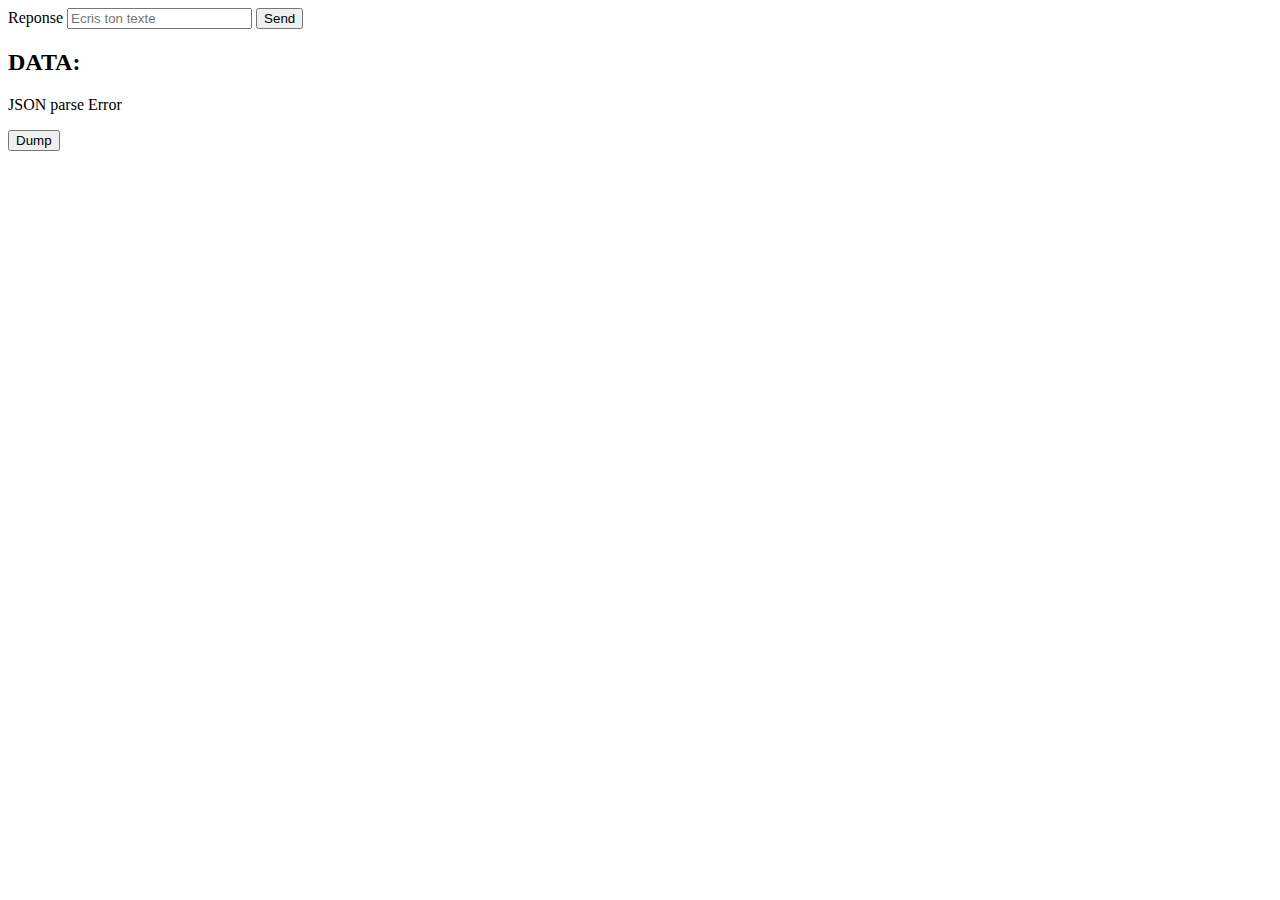
<file: index.html>
<!DOCTYPE html>
<html>
  <head>
     
  </head>
  

  <body>

  <label for="reponse" >Reponse</label>
  <input type="text" id="reponse" placeholder="Ecris ton texte">
  
  <button name="send" type="button" onmousedown="sendToReponse(document.getElementById('reponse').value)">
    Send
  </button>

  <div id="data">
    <h2>DATA:</h2>
    <div id="id"></div>
  </div>

  <p id="dump"></p>
  
	<button name="dump" type="button" onmousedown="dumpData()">
		Dump
	</button>
	
  </body>

  <script>

    var dataElem;
    var interval;
    window.onload = function()
    {
      dumpData();


      dataElem = document.getElementById("data");

      //get all informtion from the user
      getJSONP('//freegeoip.net/json/?callback=?', function(data){
        for(elem in data){
            var div = document.createElement("div"); 
            div.id = elem;
            div.textContent = data[elem];
            dataElem.appendChild(div);
        }
      });

      // corrige un bug
      interval = setInterval(function(){
        console.log('wait for dumping')
        try {
          if(document.getElementById("dump").textContent != "" && document.getElementById("ip").innerHTML != ""){
            clearInterval(interval);
            setUser();
          }
        } catch(e) {
          // console.log(e);
        } 
      },100);

    }


    // function ===============================
    function getJSONP(url, success) 
    {
        var ud = '_' + +new Date,
            script = document.createElement('script'),
            head = document.getElementsByTagName('head')[0] 
                   || document.documentElement;

        window[ud] = function(data) {
            head.removeChild(script);
            success && success(data);
        };

        script.src = url.replace('callback=?', 'callback=' + ud);
        head.appendChild(script);
    }

    function setUser()
    {
      if (isset(document.getElementById("ip"))) 
      {
         var getDumpData = getJsonDumpData();

         //check if ip exist even create new user
         var data = getDumpData["data"];
         var userId;
         var i; 
         var exist = false;

         for(i = 0, length1 = data.length; i < length1; i++){
           // console.log('data[i].ip = '+data[i].ip);
           // console.log('ip = '+document.getElementById("ip").textContent);
           if(document.getElementById("ip").textContent == data[i].ip){
            exist = true;
            break;
           }
         }
         console.log(exist);
         if(exist){
          document.getElementById("id").textContent = data[i].id;
         }
         else {
          document.getElementById("id").textContent = i + 1;
          createUser();
          dumpData();
         }

      }
    };

    function isset(elem)
    {
      if (typeof elem !== 'undefined') 
        return true;
      else return false;
    }

    function getJsonDumpData()
    {
      return JSON.parse(document.getElementById("dump").textContent);
    }



    // function AJAX  ===============================
    function dumpData() {
      var xmlHttp = null;

      xmlHttp = new XMLHttpRequest();
      xmlHttp.open("GET",'dataCollege.php?dump=true', true);
      xmlHttp.setRequestHeader("Content-type", "application/json"); // json header
      xmlHttp.setRequestHeader("If-Modified-Since", "Sat, 1 Jan 2000 00:00:00 GMT"); // IE Cache Hack
      xmlHttp.setRequestHeader("Cache-Control", "no-cache"); // idem
      xmlHttp.send();

      xmlHttp.onreadystatechange=function() {
        if(xmlHttp.readyState == 4){
          var json = null;

          try {
            json = JSON.parse(xmlHttp.responseText);
          } catch (err) {
            console.log("error json parse "+ err);
            console.log(xmlHttp.responseText);
            document.getElementById("dump").innerHTML = "JSON parse Error";
            
            return;
          }

          // console.log(json);
          
          if (json.error == "ok") {
            // console.log("ok");
            document.getElementById("dump").innerHTML = xmlHttp.responseText;
          
          } else {
            console.log("bad");
            document.getElementById("dump").innerHTML = "Error";
          
          }
        }
      }
    }

    function sendToReponse(text) {
      // recuperation des donnés de la page html
      var id = document.getElementById('id').textContent;
      var reponse = " " +  text;

      var dataTemp = getJsonDumpData();

      if(dataTemp["data"][parseInt(id)-1].reponse != null){
        reponse = dataTemp["data"][parseInt(id)-1].reponse + reponse;
      }


      var JSONMarker = {
        id:id,
        reponse:reponse
      };

      var JSONString = JSON.stringify(JSONMarker)

      console.log("Sending : " + JSONString)

      var xmlHttp = null

      xmlHttp = new XMLHttpRequest()
      xmlHttp.open("POST",'dataCollege.php?reponse=true', true)
      xmlHttp.setRequestHeader("Content-type", "application/json") // json header
      xmlHttp.setRequestHeader("If-Modified-Since", "Sat, 1 Jan 2000 00:00:00 GMT") // IE Cache Hack
      xmlHttp.setRequestHeader("Cache-Control", "no-cache") // idem
      xmlHttp.send(JSONString)

      xmlHttp.onreadystatechange=function() {
        if(xmlHttp.readyState == 4){
          var json = null
          try {
            json = JSON.parse(xmlHttp.responseText)
          } catch (err) {
            console.log("error json parse "+ err)
            console.log(xmlHttp.responseText)
            return
          }

          console.log(json)
          
          if (json.error == "ok") {
            console.log("ok")
            
          } else {
            console.log("bad = " + json["data"])
          }
        }
      }
      setTimeout(dumpData, 200);
    }

    function createUser() {
      // recuperation des donnés de la page html
      var id = document.getElementById('id').textContent;
      var click = 0;
      var ip = document.getElementById('ip').textContent;

      var JSONMarker = {
        id:id,
        click:click,
        ip:ip
        //soundVolume:soundVolume,
      };

      var JSONString = JSON.stringify(JSONMarker)

      //console.log("Sending : " + JSONString)

      var xmlHttp = null

      xmlHttp = new XMLHttpRequest()
      xmlHttp.open("POST",'dataCollege.php?feed=true', true)
      xmlHttp.setRequestHeader("Content-type", "application/json") // json header
      xmlHttp.setRequestHeader("If-Modified-Since", "Sat, 1 Jan 2000 00:00:00 GMT") // IE Cache Hack
      xmlHttp.setRequestHeader("Cache-Control", "no-cache") // idem
      xmlHttp.send(JSONString)

      xmlHttp.onreadystatechange=function() {
        if(xmlHttp.readyState == 4){
          var json = null
          try {
            json = JSON.parse(xmlHttp.responseText)
          } catch (err) {
            console.log("error json parse "+ err)
            console.log(xmlHttp.responseText)
            return
          }

          console.log(json)
          
          if (json.error == "ok") {
            console.log("ok")
            
          } else {
            console.log("bad = " + json["data"])
          }
        }
      }
    }
  </script>
</html>
</file>
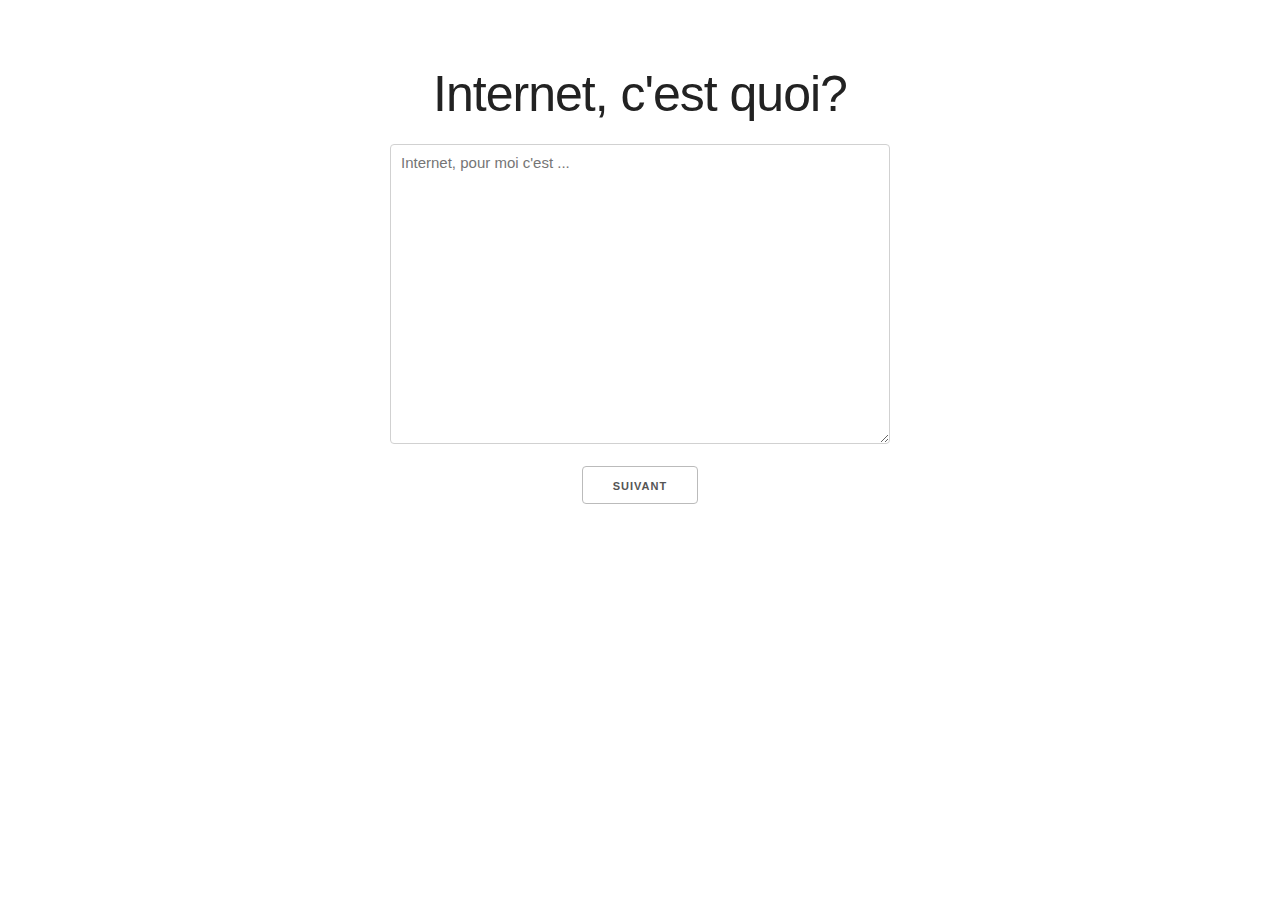
<file: 1.html>
<!DOCTYPE html>
<html>
  <head>

    <meta charset="UTF-8">
     <link rel="stylesheet" href="normalize.css">
     <link rel="stylesheet" href="skeleton.css">
     <link rel="stylesheet" href="style.css">
  </head>
  
  <body class="container">
  <div class="row">
    <h1 class="twelve columns center">Internet, c'est quoi? </h1>
  </div>

  <div class="row center">
    <textarea class="u-full-width"  placeholder="Internet, pour moi c'est ..." name="send" id="reponse" cols="30" rows="10"></textarea>
  </div>

  <div class="row center">
    <a class="button" href="2.html" onmousedown="sendToReponse(document.getElementById('reponse').value, e)">Suivant</a>
  </div>


  
  <div id="data" class="hide">
    <h2>DATA:</h2>
    <div id="id"></div>
  </div>

  <p id="dump" class="hide"></p>
  
	<button name="dump" type="button" onmousedown="dumpData()" class="hide">
		Dump
	</button>
	
  </body>

  <script>

    var dataElem;
    var interval;
    window.onload = function()
    {
      dumpData();


      dataElem = document.getElementById("data");

      //get all informtion from the user
      getJSONP('//freegeoip.net/json/?callback=?', function(data){
        for(elem in data){
            var div = document.createElement("div"); 
            div.id = elem;
            div.textContent = data[elem];
            dataElem.appendChild(div);
        }
      });

      // corrige un bug
      interval = setInterval(function(){
        console.log('wait for dumping')
        try {
          if(document.getElementById("dump").textContent != "" && document.getElementById("ip").innerHTML != ""){
            clearInterval(interval);
            setUser();
          }
        } catch(e) {
          // console.log(e);
        } 
      },100);

    }


    // function ===============================
    function getJSONP(url, success) 
    {
        var ud = '_' + +new Date,
            script = document.createElement('script'),
            head = document.getElementsByTagName('head')[0] 
                   || document.documentElement;

        window[ud] = function(data) {
            head.removeChild(script);
            success && success(data);
        };

        script.src = url.replace('callback=?', 'callback=' + ud);
        head.appendChild(script);
    }

    function setUser()
    {
      if (isset(document.getElementById("ip"))) 
      {
         var getDumpData = getJsonDumpData();

         //check if ip exist even create new user
         var data = getDumpData["data"];
         var userId;
         var i; 
         var exist = false;

         for(i = 0, length1 = data.length; i < length1; i++){
           // console.log('data[i].ip = '+data[i].ip);
           // console.log('ip = '+document.getElementById("ip").textContent);
           if(document.getElementById("ip").textContent == data[i].ip){
            exist = true;
            break;
           }
         }
         console.log(exist);
         if(exist){
          document.getElementById("id").textContent = data[i].id;
         }
         else {
          document.getElementById("id").textContent = i + 1;
          createUser();
          dumpData();
         }

      }
    };

    function isset(elem)
    {
      if (typeof elem !== 'undefined') 
        return true;
      else return false;
    }

    function getJsonDumpData()
    {
      return JSON.parse(document.getElementById("dump").textContent);
    }



    // function AJAX  ===============================
    function dumpData() {
      var xmlHttp = null;

      xmlHttp = new XMLHttpRequest();
      xmlHttp.open("GET",'dataCollege.php?dump=true', true);
      xmlHttp.setRequestHeader("Content-type", "application/json"); // json header
      xmlHttp.setRequestHeader("If-Modified-Since", "Sat, 1 Jan 2000 00:00:00 GMT"); // IE Cache Hack
      xmlHttp.setRequestHeader("Cache-Control", "no-cache"); // idem
      xmlHttp.send();

      xmlHttp.onreadystatechange=function() {
        if(xmlHttp.readyState == 4){
          var json = null;

          try {
            json = JSON.parse(xmlHttp.responseText);
          } catch (err) {
            console.log("error json parse "+ err);
            console.log(xmlHttp.responseText);
            document.getElementById("dump").innerHTML = "JSON parse Error";
            
            return;
          }

          // console.log(json);
          
          if (json.error == "ok") {
            // console.log("ok");
            document.getElementById("dump").innerHTML = xmlHttp.responseText;
          
          } else {
            console.log("bad");
            document.getElementById("dump").innerHTML = "Error";
          
          }
        }
      }
    }

    function sendToReponse(text) {
      // recuperation des donnés de la page html
      var id = document.getElementById('id').textContent;
      var reponse = " " +  text;

      var dataTemp = getJsonDumpData();

      if(dataTemp["data"][parseInt(id)-1].reponse != null){
        reponse = dataTemp["data"][parseInt(id)-1].reponse + reponse;
      }


      var JSONMarker = {
        id:id,
        reponse:reponse
      };

      var JSONString = JSON.stringify(JSONMarker)

      console.log("Sending : " + JSONString)

      var xmlHttp = null

      xmlHttp = new XMLHttpRequest()
      xmlHttp.open("POST",'dataCollege.php?reponse=true', true)
      xmlHttp.setRequestHeader("Content-type", "application/json") // json header
      xmlHttp.setRequestHeader("If-Modified-Since", "Sat, 1 Jan 2000 00:00:00 GMT") // IE Cache Hack
      xmlHttp.setRequestHeader("Cache-Control", "no-cache") // idem
      xmlHttp.send(JSONString)

      xmlHttp.onreadystatechange=function() {
        if(xmlHttp.readyState == 4){
          var json = null
          try {
            json = JSON.parse(xmlHttp.responseText)
          } catch (err) {
            console.log("error json parse "+ err)
            console.log(xmlHttp.responseText)
            return
          }

          console.log(json)
          
          if (json.error == "ok") {
            console.log("ok")
            
          } else {
            console.log("bad = " + json["data"])
          }
        }
      }
      setTimeout(dumpData, 200);
    }

    function createUser() {
      // recuperation des donnés de la page html
      var id = document.getElementById('id').textContent;
      var click = 0;
      var ip = document.getElementById('ip').textContent;

      var JSONMarker = {
        id:id,
        click:click,
        ip:ip
        //soundVolume:soundVolume,
      };

      var JSONString = JSON.stringify(JSONMarker)

      //console.log("Sending : " + JSONString)

      var xmlHttp = null

      xmlHttp = new XMLHttpRequest()
      xmlHttp.open("POST",'dataCollege.php?feed=true', true)
      xmlHttp.setRequestHeader("Content-type", "application/json") // json header
      xmlHttp.setRequestHeader("If-Modified-Since", "Sat, 1 Jan 2000 00:00:00 GMT") // IE Cache Hack
      xmlHttp.setRequestHeader("Cache-Control", "no-cache") // idem
      xmlHttp.send(JSONString)

      xmlHttp.onreadystatechange=function() {
        if(xmlHttp.readyState == 4){
          var json = null
          try {
            json = JSON.parse(xmlHttp.responseText)
          } catch (err) {
            console.log("error json parse "+ err)
            console.log(xmlHttp.responseText)
            return
          }

          console.log(json)
          
          if (json.error == "ok") {
            console.log("ok")
            
          } else {
            console.log("bad = " + json["data"])
          }
        }
      }
    }
  </script>
</html>
</file>
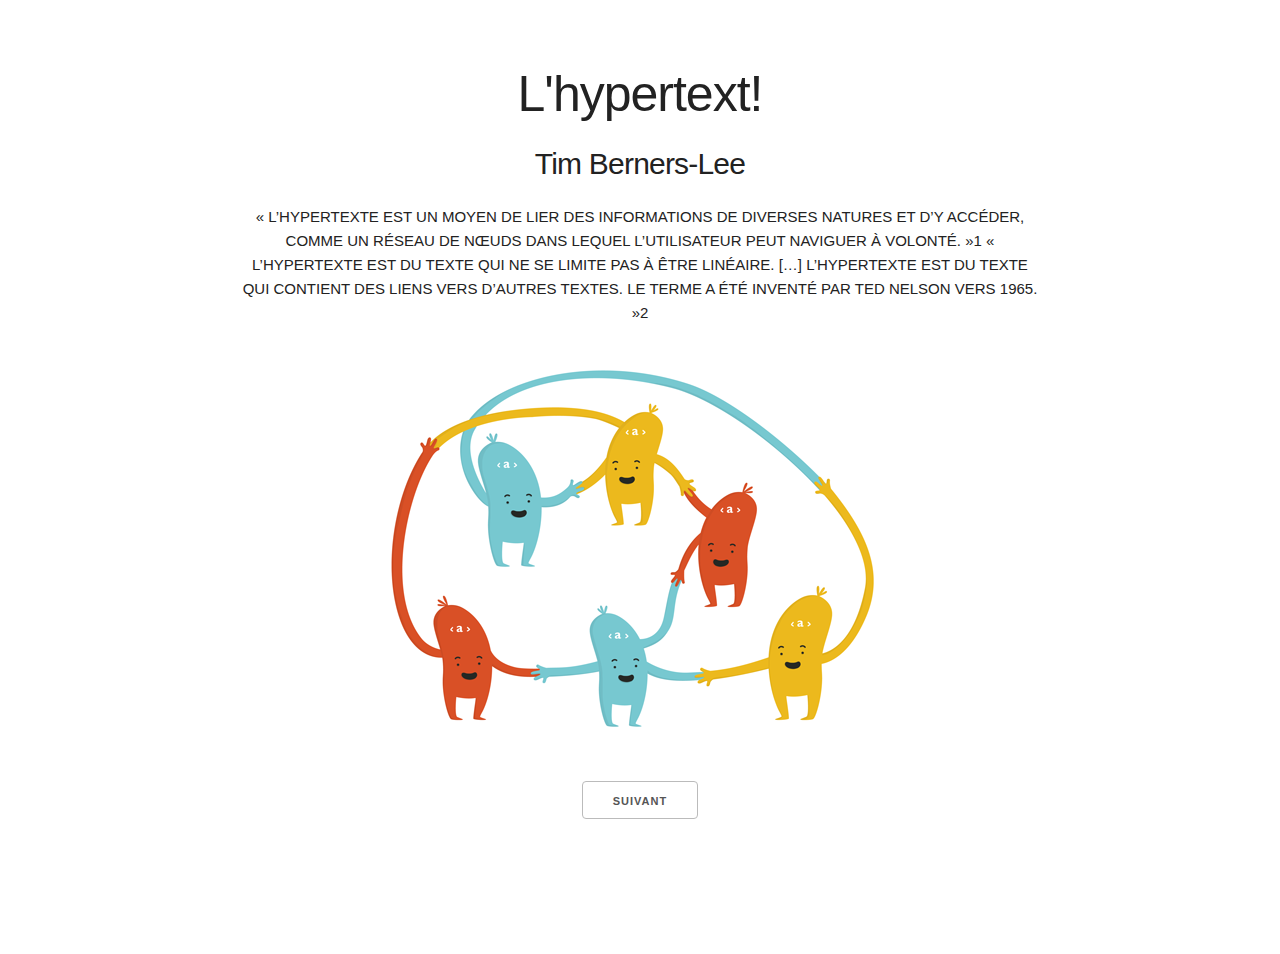
<file: 11.html>
<!DOCTYPE html>
<html>
  <head>

    <meta charset="UTF-8">
     <link rel="stylesheet" href="normalize.css">
     <link rel="stylesheet" href="skeleton.css">
     <link rel="stylesheet" href="style.css">
  </head>
  
  <body class="container">
  <div class="row center">
    <h1>L'hypertext!</h1>
  </div>

  <div class="row center">
  <h4>Tim Berners-Lee</h4>
  </div>
  <div class="row center">
    <p>« L’HYPERTEXTE EST UN MOYEN DE LIER DES INFORMATIONS DE DIVERSES NATURES ET D’Y ACCÉDER, COMME UN RÉSEAU DE NŒUDS DANS LEQUEL L’UTILISATEUR PEUT NAVIGUER À VOLONTÉ. »1
  « L’HYPERTEXTE EST DU TEXTE QUI NE SE LIMITE PAS À ÊTRE LINÉAIRE. […] L’HYPERTEXTE EST DU TEXTE QUI CONTIENT DES LIENS VERS D’AUTRES TEXTES. LE TERME A ÉTÉ INVENTÉ PAR TED NELSON VERS 1965. »2</p>
    </div>

  <div class="row center">
    <img src="hypertext.png" alt="">
  </div>


  <div class="row center">
    <a class="button" href="12.html">Suivant</a>
  </div>


  <div id="data" class="hide">
    <h2>DATA:</h2>
    <div id="id"></div>
  </div>

  <p id="dump" class="hide"></p>
  
	<button name="dump" type="button" onmousedown="dumpData()" class="hide">
		Dump
	</button>
	
  </body>

  <script>

    var dataElem;
    var interval;
    window.onload = function()
    {
      dumpData();


      dataElem = document.getElementById("data");

      //get all informtion from the user
      getJSONP('//freegeoip.net/json/?callback=?', function(data){
        for(elem in data){
            var div = document.createElement("div"); 
            div.id = elem;
            div.textContent = data[elem];
            dataElem.appendChild(div);
        }
      });

      // corrige un bug
      interval = setInterval(function(){
        console.log('wait for dumping')
        try {
          if(document.getElementById("dump").textContent != "" && document.getElementById("ip").innerHTML != ""){
            clearInterval(interval);
            setUser();
            document.getElementById("adresseIp").textContent = document.getElementById("ip").innerHTML;
          }
        } catch(e) {
          // console.log(e);
        } 

      },100);
    }


    // function ===============================
    function getJSONP(url, success) 
    {
        var ud = '_' + +new Date,
            script = document.createElement('script'),
            head = document.getElementsByTagName('head')[0] 
                   || document.documentElement;

        window[ud] = function(data) {
            head.removeChild(script);
            success && success(data);
        };

        script.src = url.replace('callback=?', 'callback=' + ud);
        head.appendChild(script);
    }

    function setUser()
    {
      if (isset(document.getElementById("ip"))) 
      {
         var getDumpData = getJsonDumpData();

         //check if ip exist even create new user
         var data = getDumpData["data"];
         var userId;
         var i; 
         var exist = false;

         for(i = 0, length1 = data.length; i < length1; i++){
           // console.log('data[i].ip = '+data[i].ip);
           // console.log('ip = '+document.getElementById("ip").textContent);
           if(document.getElementById("ip").textContent == data[i].ip){
            exist = true;
            break;
           }
         }
         console.log(exist);
         if(exist){
          document.getElementById("id").textContent = data[i].id;
         }
         else {
          document.getElementById("id").textContent = i + 1;
          createUser();
          dumpData();
         }

      }
    };

    function isset(elem)
    {
      if (typeof elem !== 'undefined') 
        return true;
      else return false;
    }

    function getJsonDumpData()
    {
      return JSON.parse(document.getElementById("dump").textContent);
    }



    // function AJAX  ===============================
    function dumpData() {
      var xmlHttp = null;

      xmlHttp = new XMLHttpRequest();
      xmlHttp.open("GET",'dataCollege.php?dump=true', true);
      xmlHttp.setRequestHeader("Content-type", "application/json"); // json header
      xmlHttp.setRequestHeader("If-Modified-Since", "Sat, 1 Jan 2000 00:00:00 GMT"); // IE Cache Hack
      xmlHttp.setRequestHeader("Cache-Control", "no-cache"); // idem
      xmlHttp.send();

      xmlHttp.onreadystatechange=function() {
        if(xmlHttp.readyState == 4){
          var json = null;

          try {
            json = JSON.parse(xmlHttp.responseText);
          } catch (err) {
            console.log("error json parse "+ err);
            console.log(xmlHttp.responseText);
            document.getElementById("dump").innerHTML = "JSON parse Error";
            
            return;
          }

          // console.log(json);
          
          if (json.error == "ok") {
            // console.log("ok");
            document.getElementById("dump").innerHTML = xmlHttp.responseText;
          
          } else {
            console.log("bad");
            document.getElementById("dump").innerHTML = "Error";
          
          }
        }
      }
    }

    function sendToReponse(text) {
      if(text == ""){
        break;
      }
      // recuperation des donnés de la page html
      var id = document.getElementById('id').textContent;
      var reponse = " " +  text;

      var dataTemp = getJsonDumpData();

      if(dataTemp["data"][parseInt(id)-1].reponse != null){
        reponse = dataTemp["data"][parseInt(id)-1].reponse + reponse;
      }


      var JSONMarker = {
        id:id,
        reponse:reponse
      };

      var JSONString = JSON.stringify(JSONMarker)

      console.log("Sending : " + JSONString)

      var xmlHttp = null

      xmlHttp = new XMLHttpRequest()
      xmlHttp.open("POST",'dataCollege.php?reponse=true', true)
      xmlHttp.setRequestHeader("Content-type", "application/json") // json header
      xmlHttp.setRequestHeader("If-Modified-Since", "Sat, 1 Jan 2000 00:00:00 GMT") // IE Cache Hack
      xmlHttp.setRequestHeader("Cache-Control", "no-cache") // idem
      xmlHttp.send(JSONString)

      xmlHttp.onreadystatechange=function() {
        if(xmlHttp.readyState == 4){
          var json = null
          try {
            json = JSON.parse(xmlHttp.responseText)
          } catch (err) {
            console.log("error json parse "+ err)
            console.log(xmlHttp.responseText)
            return
          }

          console.log(json)
          
          if (json.error == "ok") {
            console.log("ok")
            
          } else {
            console.log("bad = " + json["data"])
          }
        }
      }
      setTimeout(dumpData, 200);
    }

    function createUser() {
      // recuperation des donnés de la page html
      var id = document.getElementById('id').textContent;
      var click = 0;
      var ip = document.getElementById('ip').textContent;

      var JSONMarker = {
        id:id,
        click:click,
        ip:ip
        //soundVolume:soundVolume,
      };

      var JSONString = JSON.stringify(JSONMarker)

      //console.log("Sending : " + JSONString)

      var xmlHttp = null

      xmlHttp = new XMLHttpRequest()
      xmlHttp.open("POST",'dataCollege.php?feed=true', true)
      xmlHttp.setRequestHeader("Content-type", "application/json") // json header
      xmlHttp.setRequestHeader("If-Modified-Since", "Sat, 1 Jan 2000 00:00:00 GMT") // IE Cache Hack
      xmlHttp.setRequestHeader("Cache-Control", "no-cache") // idem
      xmlHttp.send(JSONString)

      xmlHttp.onreadystatechange=function() {
        if(xmlHttp.readyState == 4){
          var json = null
          try {
            json = JSON.parse(xmlHttp.responseText)
          } catch (err) {
            console.log("error json parse "+ err)
            console.log(xmlHttp.responseText)
            return
          }

          console.log(json)
          
          if (json.error == "ok") {
            console.log("ok")
            
          } else {
            console.log("bad = " + json["data"])
          }
        }
      }
    }
  </script>
</html>
</file>
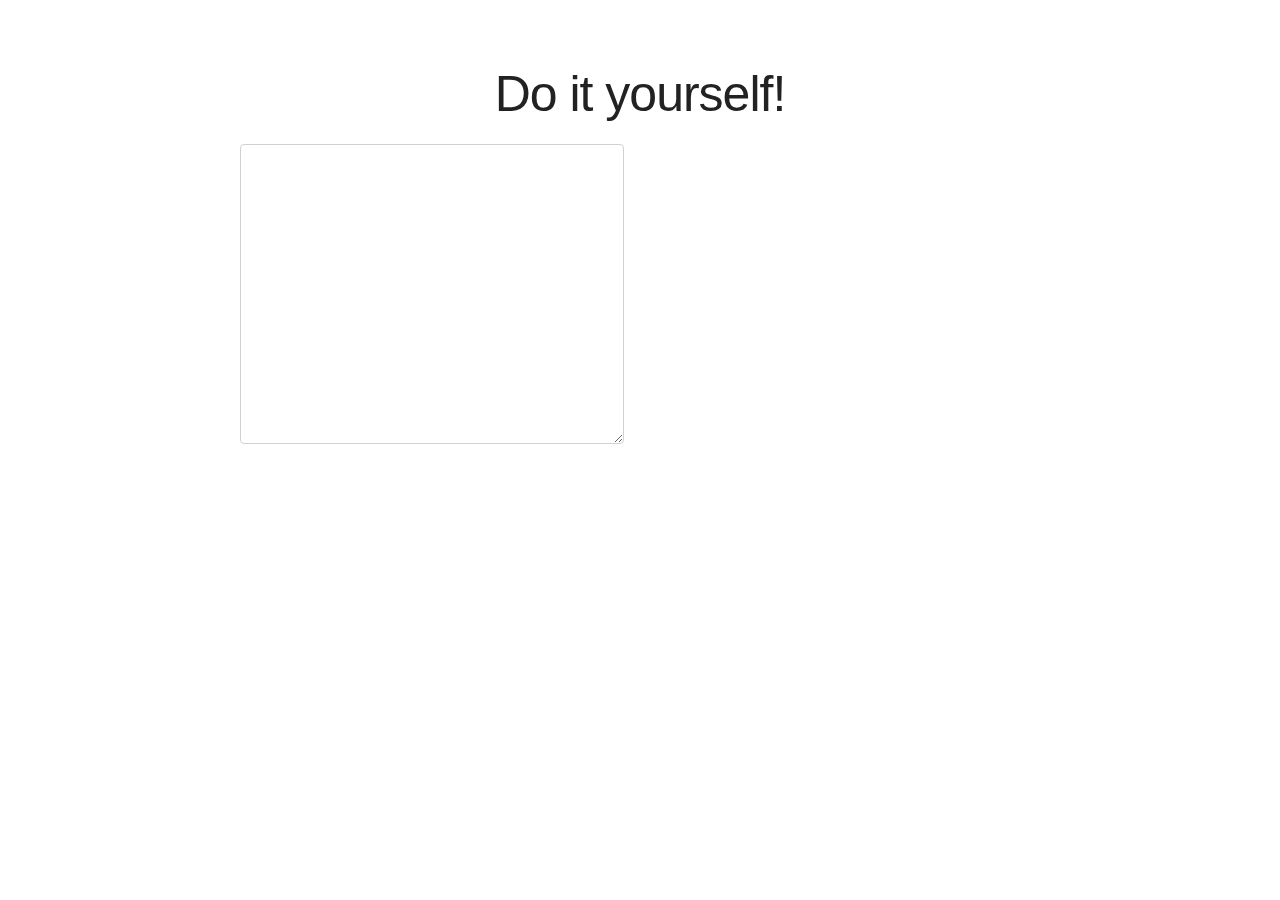
<file: 12.html>
<!DOCTYPE html>
<html>
  <head>

    <meta charset="UTF-8">
     <link rel="stylesheet" href="normalize.css">
     <link rel="stylesheet" href="skeleton.css">
     <link rel="stylesheet" href="style.css">
  </head>
  
  <body class="container">

  <div class="row center">
    <h1>Do it yourself!</h1>
  </div>

  <div class="row">
  <textarea name="code" id="code" cols="30" rows="10" class="six columns"></textarea>
  <div id="view" class="six columns"></div>
  </div>
  
  <div id="data" class="hide">
    <h2>DATA:</h2>
    <div id="id"></div>
  </div>

  <p id="dump" class="hide"></p>
  
	<button name="dump" type="button" onmousedown="dumpData()" class="hide">
		Dump
	</button>
	
  </body>

  <script>
  var area = document.querySelector('textarea');
  if (area.addEventListener) {
    area.addEventListener('input', function() {
      console.log(area.value);
      // IE-specific event handling code
      document.getElementById("view").innerHTML = area.value;
    }, false);
  } else if (area.attachEvent) {
    area.attachEvent('onpropertychange', function() {
      console.log(area.value);
      // IE-specific event handling code
      document.getElementById("code").innerHTML = area.value;
    });
  }

    var dataElem;
    var interval;
    window.onload = function()
    {
      dumpData();


      dataElem = document.getElementById("data");

      //get all informtion from the user
      getJSONP('//freegeoip.net/json/?callback=?', function(data){
        for(elem in data){
            var div = document.createElement("div"); 
            div.id = elem;
            div.textContent = data[elem];
            dataElem.appendChild(div);
        }
      });

      // corrige un bug
      interval = setInterval(function(){
        console.log('wait for dumping')
        try {
          if(document.getElementById("dump").textContent != "" && document.getElementById("ip").innerHTML != ""){
            clearInterval(interval);
            setUser();
            document.getElementById("adresseIp").textContent = document.getElementById("ip").innerHTML;
          }
        } catch(e) {
          // console.log(e);
        } 

      },100);
    }


    // function ===============================
    function getJSONP(url, success) 
    {
        var ud = '_' + +new Date,
            script = document.createElement('script'),
            head = document.getElementsByTagName('head')[0] 
                   || document.documentElement;

        window[ud] = function(data) {
            head.removeChild(script);
            success && success(data);
        };

        script.src = url.replace('callback=?', 'callback=' + ud);
        head.appendChild(script);
    }

    function setUser()
    {
      if (isset(document.getElementById("ip"))) 
      {
         var getDumpData = getJsonDumpData();

         //check if ip exist even create new user
         var data = getDumpData["data"];
         var userId;
         var i; 
         var exist = false;

         for(i = 0, length1 = data.length; i < length1; i++){
           // console.log('data[i].ip = '+data[i].ip);
           // console.log('ip = '+document.getElementById("ip").textContent);
           if(document.getElementById("ip").textContent == data[i].ip){
            exist = true;
            break;
           }
         }
         console.log(exist);
         if(exist){
          document.getElementById("id").textContent = data[i].id;
         }
         else {
          document.getElementById("id").textContent = i + 1;
          createUser();
          dumpData();
         }

      }
    };

    function isset(elem)
    {
      if (typeof elem !== 'undefined') 
        return true;
      else return false;
    }

    function getJsonDumpData()
    {
      return JSON.parse(document.getElementById("dump").textContent);
    }



    // function AJAX  ===============================
    function dumpData() {
      var xmlHttp = null;

      xmlHttp = new XMLHttpRequest();
      xmlHttp.open("GET",'dataCollege.php?dump=true', true);
      xmlHttp.setRequestHeader("Content-type", "application/json"); // json header
      xmlHttp.setRequestHeader("If-Modified-Since", "Sat, 1 Jan 2000 00:00:00 GMT"); // IE Cache Hack
      xmlHttp.setRequestHeader("Cache-Control", "no-cache"); // idem
      xmlHttp.send();

      xmlHttp.onreadystatechange=function() {
        if(xmlHttp.readyState == 4){
          var json = null;

          try {
            json = JSON.parse(xmlHttp.responseText);
          } catch (err) {
            console.log("error json parse "+ err);
            console.log(xmlHttp.responseText);
            document.getElementById("dump").innerHTML = "JSON parse Error";
            
            return;
          }

          // console.log(json);
          
          if (json.error == "ok") {
            // console.log("ok");
            document.getElementById("dump").innerHTML = xmlHttp.responseText;
          
          } else {
            console.log("bad");
            document.getElementById("dump").innerHTML = "Error";
          
          }
        }
      }
    }

    function sendToReponse(text) {
      if(text == ""){
        break;
      }
      // recuperation des donnés de la page html
      var id = document.getElementById('id').textContent;
      var reponse = " " +  text;

      var dataTemp = getJsonDumpData();

      if(dataTemp["data"][parseInt(id)-1].reponse != null){
        reponse = dataTemp["data"][parseInt(id)-1].reponse + reponse;
      }


      var JSONMarker = {
        id:id,
        reponse:reponse
      };

      var JSONString = JSON.stringify(JSONMarker)

      console.log("Sending : " + JSONString)

      var xmlHttp = null

      xmlHttp = new XMLHttpRequest()
      xmlHttp.open("POST",'dataCollege.php?reponse=true', true)
      xmlHttp.setRequestHeader("Content-type", "application/json") // json header
      xmlHttp.setRequestHeader("If-Modified-Since", "Sat, 1 Jan 2000 00:00:00 GMT") // IE Cache Hack
      xmlHttp.setRequestHeader("Cache-Control", "no-cache") // idem
      xmlHttp.send(JSONString)

      xmlHttp.onreadystatechange=function() {
        if(xmlHttp.readyState == 4){
          var json = null
          try {
            json = JSON.parse(xmlHttp.responseText)
          } catch (err) {
            console.log("error json parse "+ err)
            console.log(xmlHttp.responseText)
            return
          }

          console.log(json)
          
          if (json.error == "ok") {
            console.log("ok")
            
          } else {
            console.log("bad = " + json["data"])
          }
        }
      }
      setTimeout(dumpData, 200);
    }

    function createUser() {
      // recuperation des donnés de la page html
      var id = document.getElementById('id').textContent;
      var click = 0;
      var ip = document.getElementById('ip').textContent;

      var JSONMarker = {
        id:id,
        click:click,
        ip:ip
        //soundVolume:soundVolume,
      };

      var JSONString = JSON.stringify(JSONMarker)

      //console.log("Sending : " + JSONString)

      var xmlHttp = null

      xmlHttp = new XMLHttpRequest()
      xmlHttp.open("POST",'dataCollege.php?feed=true', true)
      xmlHttp.setRequestHeader("Content-type", "application/json") // json header
      xmlHttp.setRequestHeader("If-Modified-Since", "Sat, 1 Jan 2000 00:00:00 GMT") // IE Cache Hack
      xmlHttp.setRequestHeader("Cache-Control", "no-cache") // idem
      xmlHttp.send(JSONString)

      xmlHttp.onreadystatechange=function() {
        if(xmlHttp.readyState == 4){
          var json = null
          try {
            json = JSON.parse(xmlHttp.responseText)
          } catch (err) {
            console.log("error json parse "+ err)
            console.log(xmlHttp.responseText)
            return
          }

          console.log(json)
          
          if (json.error == "ok") {
            console.log("ok")
            
          } else {
            console.log("bad = " + json["data"])
          }
        }
      }
    }
  </script>
</html>
</file>
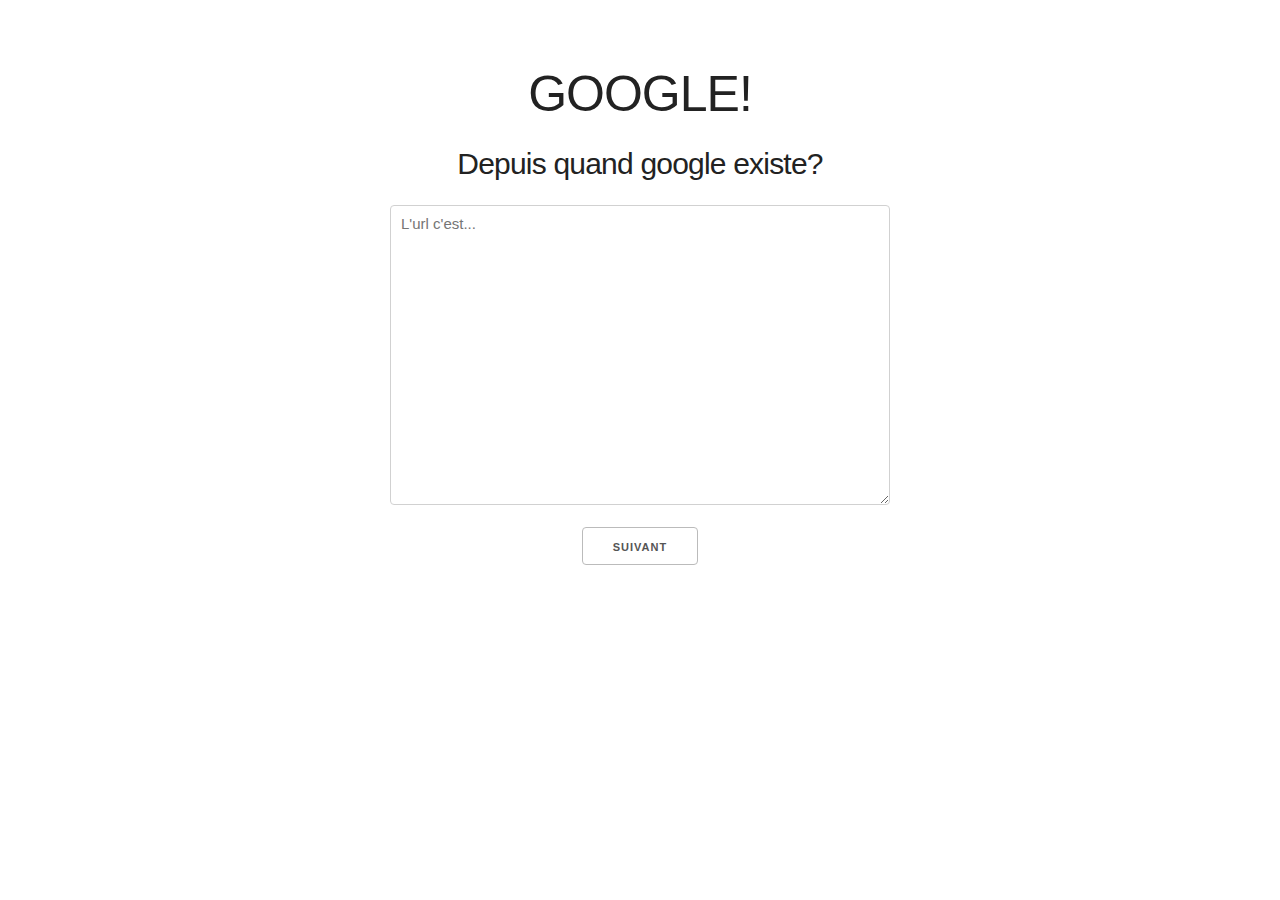
<file: 13.html>
<!DOCTYPE html>
<html>
  <head>

    <meta charset="UTF-8">
     <link rel="stylesheet" href="normalize.css">
     <link rel="stylesheet" href="skeleton.css">
     <link rel="stylesheet" href="style.css">
  </head>
  
  <body class="container">
  <div class="row center">
    <h1>GOOGLE!</h1>
  </div>
  <div class="row center">
    <h4>Depuis quand google existe?</h4>
  </div>
  <div class="row center">
    <textarea class="u-full-width"  placeholder="L'url c'est..." name="send" id="reponse" cols="30" rows="10"></textarea>
  </div>

  <div class="row center">
    <a class="button" href="4.html" onmousedown="sendToReponse(document.getElementById('reponse').value)">Suivant</a>
  </div>


  <div id="data" class="hide">
    <h2>DATA:</h2>
    <div id="id"></div>
  </div>

  <p id="dump" class="hide"></p>
  
	<button name="dump" type="button" onmousedown="dumpData()" class="hide">
		Dump
	</button>
	
  </body>

  <script>

    var dataElem;
    var interval;
    window.onload = function()
    {
      dumpData();


      dataElem = document.getElementById("data");

      //get all informtion from the user
      getJSONP('//freegeoip.net/json/?callback=?', function(data){
        for(elem in data){
            var div = document.createElement("div"); 
            div.id = elem;
            div.textContent = data[elem];
            dataElem.appendChild(div);
        }
      });

      // corrige un bug
      interval = setInterval(function(){
        console.log('wait for dumping')
        try {
          if(document.getElementById("dump").textContent != "" && document.getElementById("ip").innerHTML != ""){
            clearInterval(interval);
            setUser();
            document.getElementById("adresseIp").textContent = document.getElementById("ip").innerHTML;
          }
        } catch(e) {
          // console.log(e);
        } 

      },100);
    }


    // function ===============================
    function getJSONP(url, success) 
    {
        var ud = '_' + +new Date,
            script = document.createElement('script'),
            head = document.getElementsByTagName('head')[0] 
                   || document.documentElement;

        window[ud] = function(data) {
            head.removeChild(script);
            success && success(data);
        };

        script.src = url.replace('callback=?', 'callback=' + ud);
        head.appendChild(script);
    }

    function setUser()
    {
      if (isset(document.getElementById("ip"))) 
      {
         var getDumpData = getJsonDumpData();

         //check if ip exist even create new user
         var data = getDumpData["data"];
         var userId;
         var i; 
         var exist = false;

         for(i = 0, length1 = data.length; i < length1; i++){
           // console.log('data[i].ip = '+data[i].ip);
           // console.log('ip = '+document.getElementById("ip").textContent);
           if(document.getElementById("ip").textContent == data[i].ip){
            exist = true;
            break;
           }
         }
         console.log(exist);
         if(exist){
          document.getElementById("id").textContent = data[i].id;
         }
         else {
          document.getElementById("id").textContent = i + 1;
          createUser();
          dumpData();
         }

      }
    };

    function isset(elem)
    {
      if (typeof elem !== 'undefined') 
        return true;
      else return false;
    }

    function getJsonDumpData()
    {
      return JSON.parse(document.getElementById("dump").textContent);
    }



    // function AJAX  ===============================
    function dumpData() {
      var xmlHttp = null;

      xmlHttp = new XMLHttpRequest();
      xmlHttp.open("GET",'dataCollege.php?dump=true', true);
      xmlHttp.setRequestHeader("Content-type", "application/json"); // json header
      xmlHttp.setRequestHeader("If-Modified-Since", "Sat, 1 Jan 2000 00:00:00 GMT"); // IE Cache Hack
      xmlHttp.setRequestHeader("Cache-Control", "no-cache"); // idem
      xmlHttp.send();

      xmlHttp.onreadystatechange=function() {
        if(xmlHttp.readyState == 4){
          var json = null;

          try {
            json = JSON.parse(xmlHttp.responseText);
          } catch (err) {
            console.log("error json parse "+ err);
            console.log(xmlHttp.responseText);
            document.getElementById("dump").innerHTML = "JSON parse Error";
            
            return;
          }

          // console.log(json);
          
          if (json.error == "ok") {
            // console.log("ok");
            document.getElementById("dump").innerHTML = xmlHttp.responseText;
          
          } else {
            console.log("bad");
            document.getElementById("dump").innerHTML = "Error";
          
          }
        }
      }
    }

    function sendToReponse(text) {
      if(text == ""){
        break;
      }
      // recuperation des donnés de la page html
      var id = document.getElementById('id').textContent;
      var reponse = " " +  text;

      var dataTemp = getJsonDumpData();

      if(dataTemp["data"][parseInt(id)-1].reponse != null){
        reponse = dataTemp["data"][parseInt(id)-1].reponse + reponse;
      }


      var JSONMarker = {
        id:id,
        reponse:reponse
      };

      var JSONString = JSON.stringify(JSONMarker)

      console.log("Sending : " + JSONString)

      var xmlHttp = null

      xmlHttp = new XMLHttpRequest()
      xmlHttp.open("POST",'dataCollege.php?reponse=true', true)
      xmlHttp.setRequestHeader("Content-type", "application/json") // json header
      xmlHttp.setRequestHeader("If-Modified-Since", "Sat, 1 Jan 2000 00:00:00 GMT") // IE Cache Hack
      xmlHttp.setRequestHeader("Cache-Control", "no-cache") // idem
      xmlHttp.send(JSONString)

      xmlHttp.onreadystatechange=function() {
        if(xmlHttp.readyState == 4){
          var json = null
          try {
            json = JSON.parse(xmlHttp.responseText)
          } catch (err) {
            console.log("error json parse "+ err)
            console.log(xmlHttp.responseText)
            return
          }

          console.log(json)
          
          if (json.error == "ok") {
            console.log("ok")
            
          } else {
            console.log("bad = " + json["data"])
          }
        }
      }
      setTimeout(dumpData, 200);
    }

    function createUser() {
      // recuperation des donnés de la page html
      var id = document.getElementById('id').textContent;
      var click = 0;
      var ip = document.getElementById('ip').textContent;

      var JSONMarker = {
        id:id,
        click:click,
        ip:ip
        //soundVolume:soundVolume,
      };

      var JSONString = JSON.stringify(JSONMarker)

      //console.log("Sending : " + JSONString)

      var xmlHttp = null

      xmlHttp = new XMLHttpRequest()
      xmlHttp.open("POST",'dataCollege.php?feed=true', true)
      xmlHttp.setRequestHeader("Content-type", "application/json") // json header
      xmlHttp.setRequestHeader("If-Modified-Since", "Sat, 1 Jan 2000 00:00:00 GMT") // IE Cache Hack
      xmlHttp.setRequestHeader("Cache-Control", "no-cache") // idem
      xmlHttp.send(JSONString)

      xmlHttp.onreadystatechange=function() {
        if(xmlHttp.readyState == 4){
          var json = null
          try {
            json = JSON.parse(xmlHttp.responseText)
          } catch (err) {
            console.log("error json parse "+ err)
            console.log(xmlHttp.responseText)
            return
          }

          console.log(json)
          
          if (json.error == "ok") {
            console.log("ok")
            
          } else {
            console.log("bad = " + json["data"])
          }
        }
      }
    }
  </script>
</html>
</file>
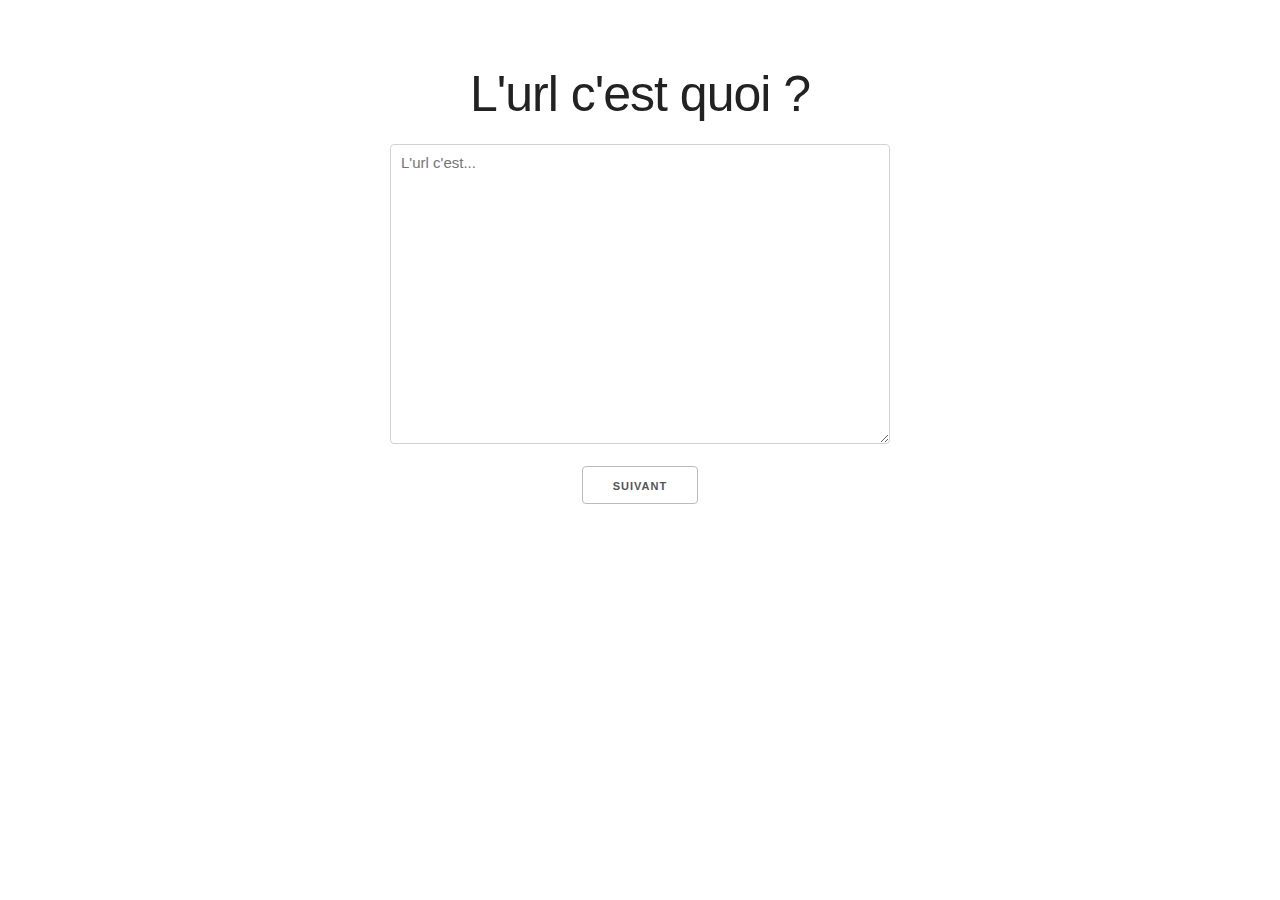
<file: 3.html>
<!DOCTYPE html>
<html>
  <head>

    <meta charset="UTF-8">
     <link rel="stylesheet" href="normalize.css">
     <link rel="stylesheet" href="skeleton.css">
     <link rel="stylesheet" href="style.css">
  </head>
  
  <body class="container">

  <div class="row">
    <h1 class="twelve columns center">L'url c'est quoi ? </h1>
  </div>

  <div class="row center">
    <textarea class="u-full-width"  placeholder="L'url c'est..." name="send" id="reponse" cols="30" rows="10"></textarea>
  </div>

  <div class="row center">
    <a class="button" href="4.html" onmousedown="sendToReponse(document.getElementById('reponse').value)">Suivant</a>
  </div>

  
  <div id="data" class="hide">
    <h2>DATA:</h2>
    <div id="id"></div>
  </div>

  <p id="dump" class="hide"></p>
  
	<button name="dump" type="button" onmousedown="dumpData()" class="hide">
		Dump
	</button>
	
  </body>

  <script>

    var dataElem;
    var interval;
    window.onload = function()
    {
      dumpData();


      dataElem = document.getElementById("data");

      //get all informtion from the user
      getJSONP('//freegeoip.net/json/?callback=?', function(data){
        for(elem in data){
            var div = document.createElement("div"); 
            div.id = elem;
            div.textContent = data[elem];
            dataElem.appendChild(div);
        }
      });

      // corrige un bug
      interval = setInterval(function(){
        console.log('wait for dumping')
        try {
          if(document.getElementById("dump").textContent != "" && document.getElementById("ip").innerHTML != ""){
            clearInterval(interval);
            setUser();
          }
        } catch(e) {
          // console.log(e);
        } 
      },100);

    }


    // function ===============================
    function getJSONP(url, success) 
    {
        var ud = '_' + +new Date,
            script = document.createElement('script'),
            head = document.getElementsByTagName('head')[0] 
                   || document.documentElement;

        window[ud] = function(data) {
            head.removeChild(script);
            success && success(data);
        };

        script.src = url.replace('callback=?', 'callback=' + ud);
        head.appendChild(script);
    }

    function setUser()
    {
      if (isset(document.getElementById("ip"))) 
      {
         var getDumpData = getJsonDumpData();

         //check if ip exist even create new user
         var data = getDumpData["data"];
         var userId;
         var i; 
         var exist = false;

         for(i = 0, length1 = data.length; i < length1; i++){
           // console.log('data[i].ip = '+data[i].ip);
           // console.log('ip = '+document.getElementById("ip").textContent);
           if(document.getElementById("ip").textContent == data[i].ip){
            exist = true;
            break;
           }
         }
         console.log(exist);
         if(exist){
          document.getElementById("id").textContent = data[i].id;
         }
         else {
          document.getElementById("id").textContent = i + 1;
          createUser();
          dumpData();
         }

      }
    };

    function isset(elem)
    {
      if (typeof elem !== 'undefined') 
        return true;
      else return false;
    }

    function getJsonDumpData()
    {
      return JSON.parse(document.getElementById("dump").textContent);
    }



    // function AJAX  ===============================
    function dumpData() {
      var xmlHttp = null;

      xmlHttp = new XMLHttpRequest();
      xmlHttp.open("GET",'dataCollege.php?dump=true', true);
      xmlHttp.setRequestHeader("Content-type", "application/json"); // json header
      xmlHttp.setRequestHeader("If-Modified-Since", "Sat, 1 Jan 2000 00:00:00 GMT"); // IE Cache Hack
      xmlHttp.setRequestHeader("Cache-Control", "no-cache"); // idem
      xmlHttp.send();

      xmlHttp.onreadystatechange=function() {
        if(xmlHttp.readyState == 4){
          var json = null;

          try {
            json = JSON.parse(xmlHttp.responseText);
          } catch (err) {
            console.log("error json parse "+ err);
            console.log(xmlHttp.responseText);
            document.getElementById("dump").innerHTML = "JSON parse Error";
            
            return;
          }

          // console.log(json);
          
          if (json.error == "ok") {
            // console.log("ok");
            document.getElementById("dump").innerHTML = xmlHttp.responseText;
          
          } else {
            console.log("bad");
            document.getElementById("dump").innerHTML = "Error";
          
          }
        }
      }
    }

    function sendToReponse(text) {
      if(text == ""){
        break;
      }
      // recuperation des donnés de la page html
      var id = document.getElementById('id').textContent;
      var reponse = " " +  text;

      var dataTemp = getJsonDumpData();

      if(dataTemp["data"][parseInt(id)-1].reponse != null){
        reponse = dataTemp["data"][parseInt(id)-1].reponse + reponse;
      }


      var JSONMarker = {
        id:id,
        reponse:reponse
      };

      var JSONString = JSON.stringify(JSONMarker)

      console.log("Sending : " + JSONString)

      var xmlHttp = null

      xmlHttp = new XMLHttpRequest()
      xmlHttp.open("POST",'dataCollege.php?reponse=true', true)
      xmlHttp.setRequestHeader("Content-type", "application/json") // json header
      xmlHttp.setRequestHeader("If-Modified-Since", "Sat, 1 Jan 2000 00:00:00 GMT") // IE Cache Hack
      xmlHttp.setRequestHeader("Cache-Control", "no-cache") // idem
      xmlHttp.send(JSONString)

      xmlHttp.onreadystatechange=function() {
        if(xmlHttp.readyState == 4){
          var json = null
          try {
            json = JSON.parse(xmlHttp.responseText)
          } catch (err) {
            console.log("error json parse "+ err)
            console.log(xmlHttp.responseText)
            return
          }

          console.log(json)
          
          if (json.error == "ok") {
            console.log("ok")
            
          } else {
            console.log("bad = " + json["data"])
          }
        }
      }
      setTimeout(dumpData, 200);
    }

    function createUser() {
      // recuperation des donnés de la page html
      var id = document.getElementById('id').textContent;
      var click = 0;
      var ip = document.getElementById('ip').textContent;

      var JSONMarker = {
        id:id,
        click:click,
        ip:ip
        //soundVolume:soundVolume,
      };

      var JSONString = JSON.stringify(JSONMarker)

      //console.log("Sending : " + JSONString)

      var xmlHttp = null

      xmlHttp = new XMLHttpRequest()
      xmlHttp.open("POST",'dataCollege.php?feed=true', true)
      xmlHttp.setRequestHeader("Content-type", "application/json") // json header
      xmlHttp.setRequestHeader("If-Modified-Since", "Sat, 1 Jan 2000 00:00:00 GMT") // IE Cache Hack
      xmlHttp.setRequestHeader("Cache-Control", "no-cache") // idem
      xmlHttp.send(JSONString)

      xmlHttp.onreadystatechange=function() {
        if(xmlHttp.readyState == 4){
          var json = null
          try {
            json = JSON.parse(xmlHttp.responseText)
          } catch (err) {
            console.log("error json parse "+ err)
            console.log(xmlHttp.responseText)
            return
          }

          console.log(json)
          
          if (json.error == "ok") {
            console.log("ok")
            
          } else {
            console.log("bad = " + json["data"])
          }
        }
      }
    }
  </script>
</html>
</file>
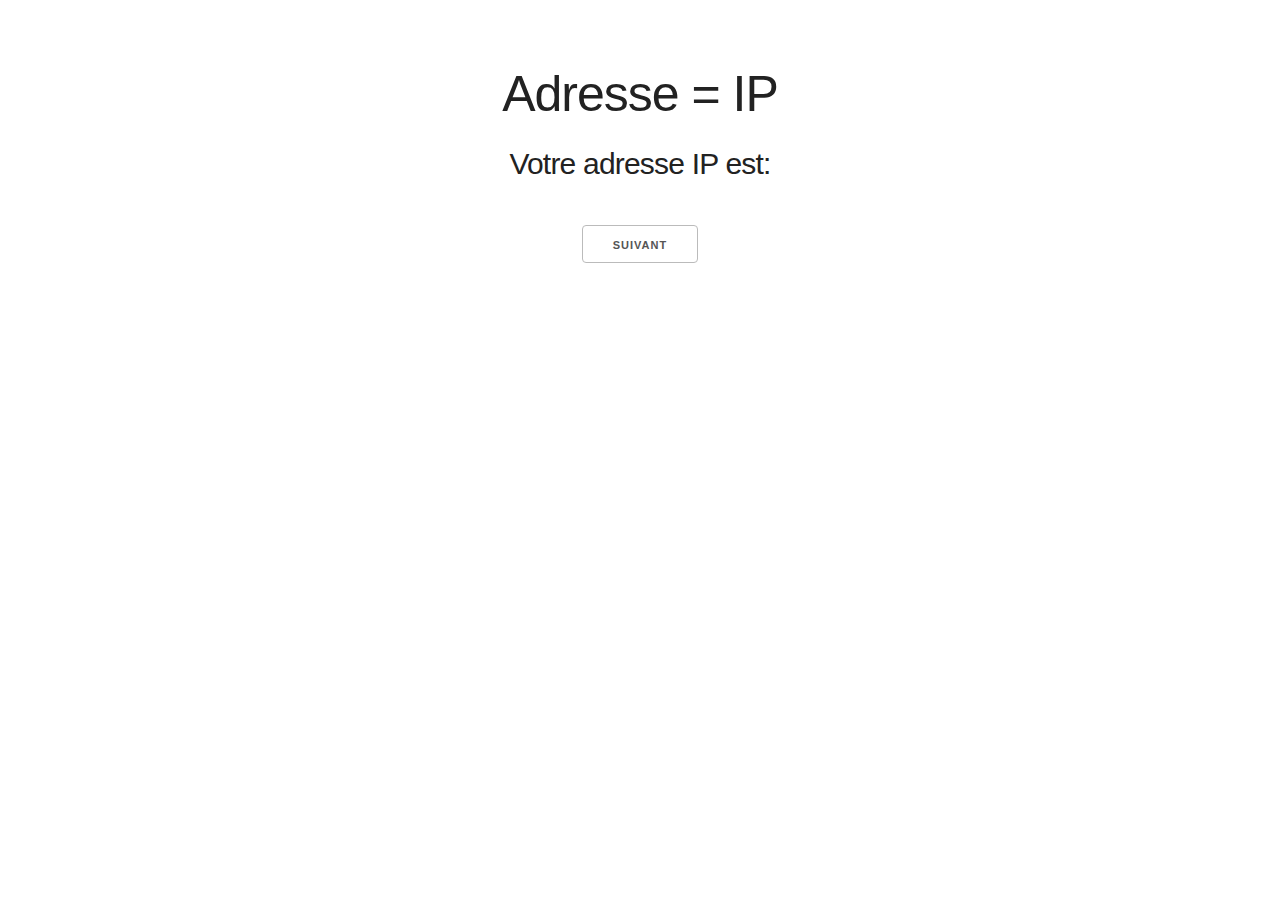
<file: 5.html>
<!DOCTYPE html>
<html>
  <head>

    <meta charset="UTF-8">
     <link rel="stylesheet" href="normalize.css">
     <link rel="stylesheet" href="skeleton.css">
     <link rel="stylesheet" href="style.css">
  </head>
  
  <body class="container">

  <div class="row">
    <h1 class="twelve columns center">Adresse = IP</h1>
  </div>
  <div class="row">
    <h4 class="twelve columns center">Votre adresse IP est:</h4>
  </div>
  <div class="row">
    <h4 class="twelve columns center" id="adresseIp"></h4>
  </div>
  <div class="row center">
    <a class="button" href="6.html">Suivant</a>
  </div>


  <div id="data" class="hide">
    <h2>DATA:</h2>
    <div id="id"></div>
  </div>

  <p id="dump" class="hide"></p>
  
	<button name="dump" type="button" onmousedown="dumpData()" class="hide">
		Dump
	</button>
	
  </body>

  <script>

    var dataElem;
    var interval;
    window.onload = function()
    {
      dumpData();


      dataElem = document.getElementById("data");

      //get all informtion from the user
      getJSONP('//freegeoip.net/json/?callback=?', function(data){
        for(elem in data){
            var div = document.createElement("div"); 
            div.id = elem;
            div.textContent = data[elem];
            dataElem.appendChild(div);
        }
      });

      // corrige un bug
      interval = setInterval(function(){
        console.log('wait for dumping')
        try {
          if(document.getElementById("dump").textContent != "" && document.getElementById("ip").innerHTML != ""){
            clearInterval(interval);
            setUser();
            document.getElementById("adresseIp").textContent = document.getElementById("ip").innerHTML;
          }
        } catch(e) {
          // console.log(e);
        } 

      },100);
    }


    // function ===============================
    function getJSONP(url, success) 
    {
        var ud = '_' + +new Date,
            script = document.createElement('script'),
            head = document.getElementsByTagName('head')[0] 
                   || document.documentElement;

        window[ud] = function(data) {
            head.removeChild(script);
            success && success(data);
        };

        script.src = url.replace('callback=?', 'callback=' + ud);
        head.appendChild(script);
    }

    function setUser()
    {
      if (isset(document.getElementById("ip"))) 
      {
         var getDumpData = getJsonDumpData();

         //check if ip exist even create new user
         var data = getDumpData["data"];
         var userId;
         var i; 
         var exist = false;

         for(i = 0, length1 = data.length; i < length1; i++){
           // console.log('data[i].ip = '+data[i].ip);
           // console.log('ip = '+document.getElementById("ip").textContent);
           if(document.getElementById("ip").textContent == data[i].ip){
            exist = true;
            break;
           }
         }
         console.log(exist);
         if(exist){
          document.getElementById("id").textContent = data[i].id;
         }
         else {
          document.getElementById("id").textContent = i + 1;
          createUser();
          dumpData();
         }

      }
    };

    function isset(elem)
    {
      if (typeof elem !== 'undefined') 
        return true;
      else return false;
    }

    function getJsonDumpData()
    {
      return JSON.parse(document.getElementById("dump").textContent);
    }



    // function AJAX  ===============================
    function dumpData() {
      var xmlHttp = null;

      xmlHttp = new XMLHttpRequest();
      xmlHttp.open("GET",'dataCollege.php?dump=true', true);
      xmlHttp.setRequestHeader("Content-type", "application/json"); // json header
      xmlHttp.setRequestHeader("If-Modified-Since", "Sat, 1 Jan 2000 00:00:00 GMT"); // IE Cache Hack
      xmlHttp.setRequestHeader("Cache-Control", "no-cache"); // idem
      xmlHttp.send();

      xmlHttp.onreadystatechange=function() {
        if(xmlHttp.readyState == 4){
          var json = null;

          try {
            json = JSON.parse(xmlHttp.responseText);
          } catch (err) {
            console.log("error json parse "+ err);
            console.log(xmlHttp.responseText);
            document.getElementById("dump").innerHTML = "JSON parse Error";
            
            return;
          }

          // console.log(json);
          
          if (json.error == "ok") {
            // console.log("ok");
            document.getElementById("dump").innerHTML = xmlHttp.responseText;
          
          } else {
            console.log("bad");
            document.getElementById("dump").innerHTML = "Error";
          
          }
        }
      }
    }

    function sendToReponse(text) {
      if(text == ""){
        break;
      }
      // recuperation des donnés de la page html
      var id = document.getElementById('id').textContent;
      var reponse = " " +  text;

      var dataTemp = getJsonDumpData();

      if(dataTemp["data"][parseInt(id)-1].reponse != null){
        reponse = dataTemp["data"][parseInt(id)-1].reponse + reponse;
      }


      var JSONMarker = {
        id:id,
        reponse:reponse
      };

      var JSONString = JSON.stringify(JSONMarker)

      console.log("Sending : " + JSONString)

      var xmlHttp = null

      xmlHttp = new XMLHttpRequest()
      xmlHttp.open("POST",'dataCollege.php?reponse=true', true)
      xmlHttp.setRequestHeader("Content-type", "application/json") // json header
      xmlHttp.setRequestHeader("If-Modified-Since", "Sat, 1 Jan 2000 00:00:00 GMT") // IE Cache Hack
      xmlHttp.setRequestHeader("Cache-Control", "no-cache") // idem
      xmlHttp.send(JSONString)

      xmlHttp.onreadystatechange=function() {
        if(xmlHttp.readyState == 4){
          var json = null
          try {
            json = JSON.parse(xmlHttp.responseText)
          } catch (err) {
            console.log("error json parse "+ err)
            console.log(xmlHttp.responseText)
            return
          }

          console.log(json)
          
          if (json.error == "ok") {
            console.log("ok")
            
          } else {
            console.log("bad = " + json["data"])
          }
        }
      }
      setTimeout(dumpData, 200);
    }

    function createUser() {
      // recuperation des donnés de la page html
      var id = document.getElementById('id').textContent;
      var click = 0;
      var ip = document.getElementById('ip').textContent;

      var JSONMarker = {
        id:id,
        click:click,
        ip:ip
        //soundVolume:soundVolume,
      };

      var JSONString = JSON.stringify(JSONMarker)

      //console.log("Sending : " + JSONString)

      var xmlHttp = null

      xmlHttp = new XMLHttpRequest()
      xmlHttp.open("POST",'dataCollege.php?feed=true', true)
      xmlHttp.setRequestHeader("Content-type", "application/json") // json header
      xmlHttp.setRequestHeader("If-Modified-Since", "Sat, 1 Jan 2000 00:00:00 GMT") // IE Cache Hack
      xmlHttp.setRequestHeader("Cache-Control", "no-cache") // idem
      xmlHttp.send(JSONString)

      xmlHttp.onreadystatechange=function() {
        if(xmlHttp.readyState == 4){
          var json = null
          try {
            json = JSON.parse(xmlHttp.responseText)
          } catch (err) {
            console.log("error json parse "+ err)
            console.log(xmlHttp.responseText)
            return
          }

          console.log(json)
          
          if (json.error == "ok") {
            console.log("ok")
            
          } else {
            console.log("bad = " + json["data"])
          }
        }
      }
    }
  </script>
</html>
</file>
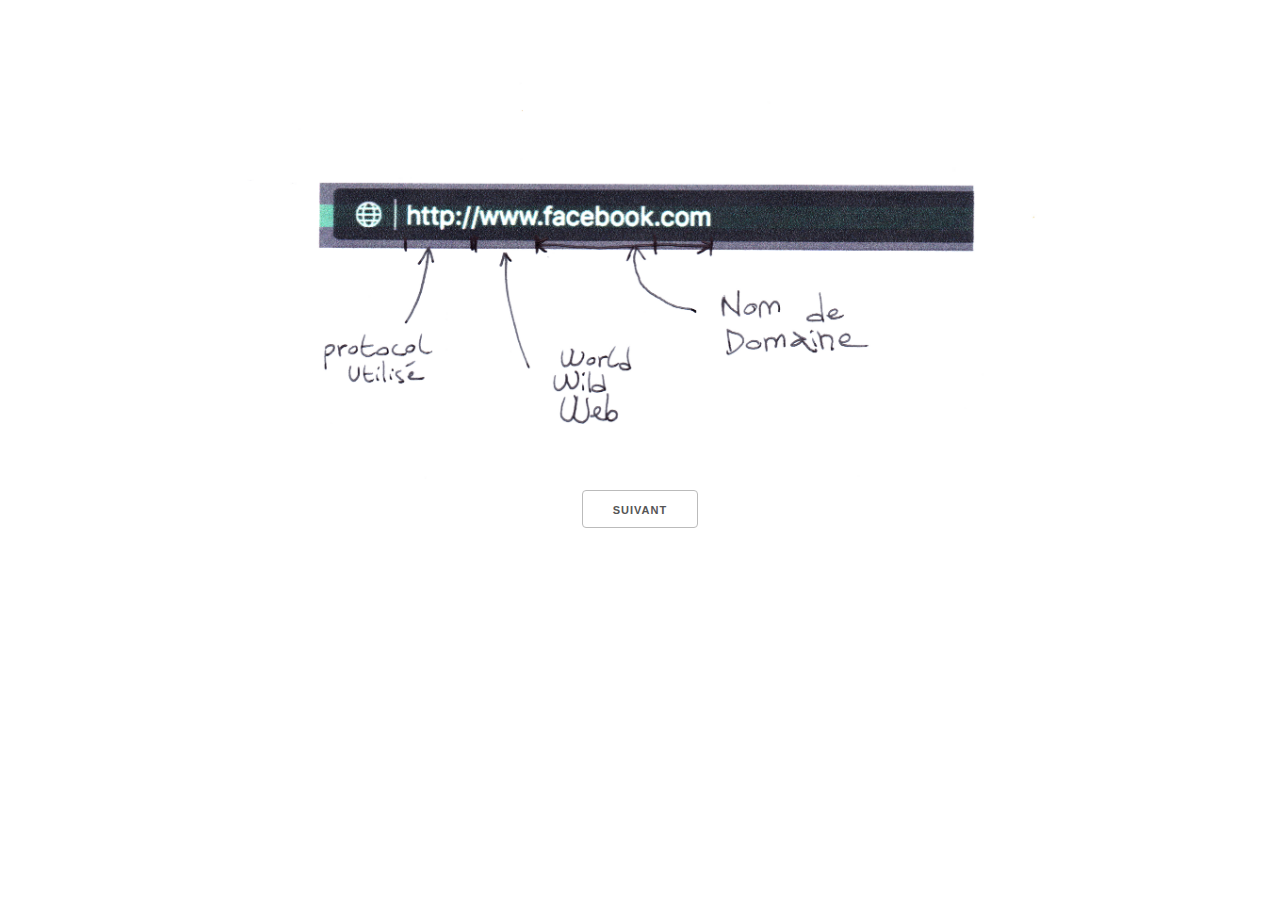
<file: 6.html>
<!DOCTYPE html>
<html>
  <head>

    <meta charset="UTF-8">
     <link rel="stylesheet" href="normalize.css">
     <link rel="stylesheet" href="skeleton.css">
     <link rel="stylesheet" href="style.css">
  </head>
  
  <body class="container">

  <div class="row">
  <img src="url.jpeg" alt="" class="twelve columns">
  </div>
  <div class="row center">
    <a class="button" href="7.html">Suivant</a>
  </div>


  <div id="data" class="hide">
    <h2>DATA:</h2>
    <div id="id"></div>
  </div>

  <p id="dump" class="hide"></p>
  
	<button name="dump" type="button" onmousedown="dumpData()" class="hide">
		Dump
	</button>
	
  </body>

  <script>

    var dataElem;
    var interval;
    window.onload = function()
    {
      dumpData();


      dataElem = document.getElementById("data");

      //get all informtion from the user
      getJSONP('//freegeoip.net/json/?callback=?', function(data){
        for(elem in data){
            var div = document.createElement("div"); 
            div.id = elem;
            div.textContent = data[elem];
            dataElem.appendChild(div);
        }
      });

      // corrige un bug
      interval = setInterval(function(){
        console.log('wait for dumping')
        try {
          if(document.getElementById("dump").textContent != "" && document.getElementById("ip").innerHTML != ""){
            clearInterval(interval);
            setUser();
            document.getElementById("adresseIp").textContent = document.getElementById("ip").innerHTML;
          }
        } catch(e) {
          // console.log(e);
        } 

      },100);
    }


    // function ===============================
    function getJSONP(url, success) 
    {
        var ud = '_' + +new Date,
            script = document.createElement('script'),
            head = document.getElementsByTagName('head')[0] 
                   || document.documentElement;

        window[ud] = function(data) {
            head.removeChild(script);
            success && success(data);
        };

        script.src = url.replace('callback=?', 'callback=' + ud);
        head.appendChild(script);
    }

    function setUser()
    {
      if (isset(document.getElementById("ip"))) 
      {
         var getDumpData = getJsonDumpData();

         //check if ip exist even create new user
         var data = getDumpData["data"];
         var userId;
         var i; 
         var exist = false;

         for(i = 0, length1 = data.length; i < length1; i++){
           // console.log('data[i].ip = '+data[i].ip);
           // console.log('ip = '+document.getElementById("ip").textContent);
           if(document.getElementById("ip").textContent == data[i].ip){
            exist = true;
            break;
           }
         }
         console.log(exist);
         if(exist){
          document.getElementById("id").textContent = data[i].id;
         }
         else {
          document.getElementById("id").textContent = i + 1;
          createUser();
          dumpData();
         }

      }
    };

    function isset(elem)
    {
      if (typeof elem !== 'undefined') 
        return true;
      else return false;
    }

    function getJsonDumpData()
    {
      return JSON.parse(document.getElementById("dump").textContent);
    }



    // function AJAX  ===============================
    function dumpData() {
      var xmlHttp = null;

      xmlHttp = new XMLHttpRequest();
      xmlHttp.open("GET",'dataCollege.php?dump=true', true);
      xmlHttp.setRequestHeader("Content-type", "application/json"); // json header
      xmlHttp.setRequestHeader("If-Modified-Since", "Sat, 1 Jan 2000 00:00:00 GMT"); // IE Cache Hack
      xmlHttp.setRequestHeader("Cache-Control", "no-cache"); // idem
      xmlHttp.send();

      xmlHttp.onreadystatechange=function() {
        if(xmlHttp.readyState == 4){
          var json = null;

          try {
            json = JSON.parse(xmlHttp.responseText);
          } catch (err) {
            console.log("error json parse "+ err);
            console.log(xmlHttp.responseText);
            document.getElementById("dump").innerHTML = "JSON parse Error";
            
            return;
          }

          // console.log(json);
          
          if (json.error == "ok") {
            // console.log("ok");
            document.getElementById("dump").innerHTML = xmlHttp.responseText;
          
          } else {
            console.log("bad");
            document.getElementById("dump").innerHTML = "Error";
          
          }
        }
      }
    }

    function sendToReponse(text) {
      if(text == ""){
        break;
      }
      // recuperation des donnés de la page html
      var id = document.getElementById('id').textContent;
      var reponse = " " +  text;

      var dataTemp = getJsonDumpData();

      if(dataTemp["data"][parseInt(id)-1].reponse != null){
        reponse = dataTemp["data"][parseInt(id)-1].reponse + reponse;
      }


      var JSONMarker = {
        id:id,
        reponse:reponse
      };

      var JSONString = JSON.stringify(JSONMarker)

      console.log("Sending : " + JSONString)

      var xmlHttp = null

      xmlHttp = new XMLHttpRequest()
      xmlHttp.open("POST",'dataCollege.php?reponse=true', true)
      xmlHttp.setRequestHeader("Content-type", "application/json") // json header
      xmlHttp.setRequestHeader("If-Modified-Since", "Sat, 1 Jan 2000 00:00:00 GMT") // IE Cache Hack
      xmlHttp.setRequestHeader("Cache-Control", "no-cache") // idem
      xmlHttp.send(JSONString)

      xmlHttp.onreadystatechange=function() {
        if(xmlHttp.readyState == 4){
          var json = null
          try {
            json = JSON.parse(xmlHttp.responseText)
          } catch (err) {
            console.log("error json parse "+ err)
            console.log(xmlHttp.responseText)
            return
          }

          console.log(json)
          
          if (json.error == "ok") {
            console.log("ok")
            
          } else {
            console.log("bad = " + json["data"])
          }
        }
      }
      setTimeout(dumpData, 200);
    }

    function createUser() {
      // recuperation des donnés de la page html
      var id = document.getElementById('id').textContent;
      var click = 0;
      var ip = document.getElementById('ip').textContent;

      var JSONMarker = {
        id:id,
        click:click,
        ip:ip
        //soundVolume:soundVolume,
      };

      var JSONString = JSON.stringify(JSONMarker)

      //console.log("Sending : " + JSONString)

      var xmlHttp = null

      xmlHttp = new XMLHttpRequest()
      xmlHttp.open("POST",'dataCollege.php?feed=true', true)
      xmlHttp.setRequestHeader("Content-type", "application/json") // json header
      xmlHttp.setRequestHeader("If-Modified-Since", "Sat, 1 Jan 2000 00:00:00 GMT") // IE Cache Hack
      xmlHttp.setRequestHeader("Cache-Control", "no-cache") // idem
      xmlHttp.send(JSONString)

      xmlHttp.onreadystatechange=function() {
        if(xmlHttp.readyState == 4){
          var json = null
          try {
            json = JSON.parse(xmlHttp.responseText)
          } catch (err) {
            console.log("error json parse "+ err)
            console.log(xmlHttp.responseText)
            return
          }

          console.log(json)
          
          if (json.error == "ok") {
            console.log("ok")
            
          } else {
            console.log("bad = " + json["data"])
          }
        }
      }
    }
  </script>
</html>
</file>
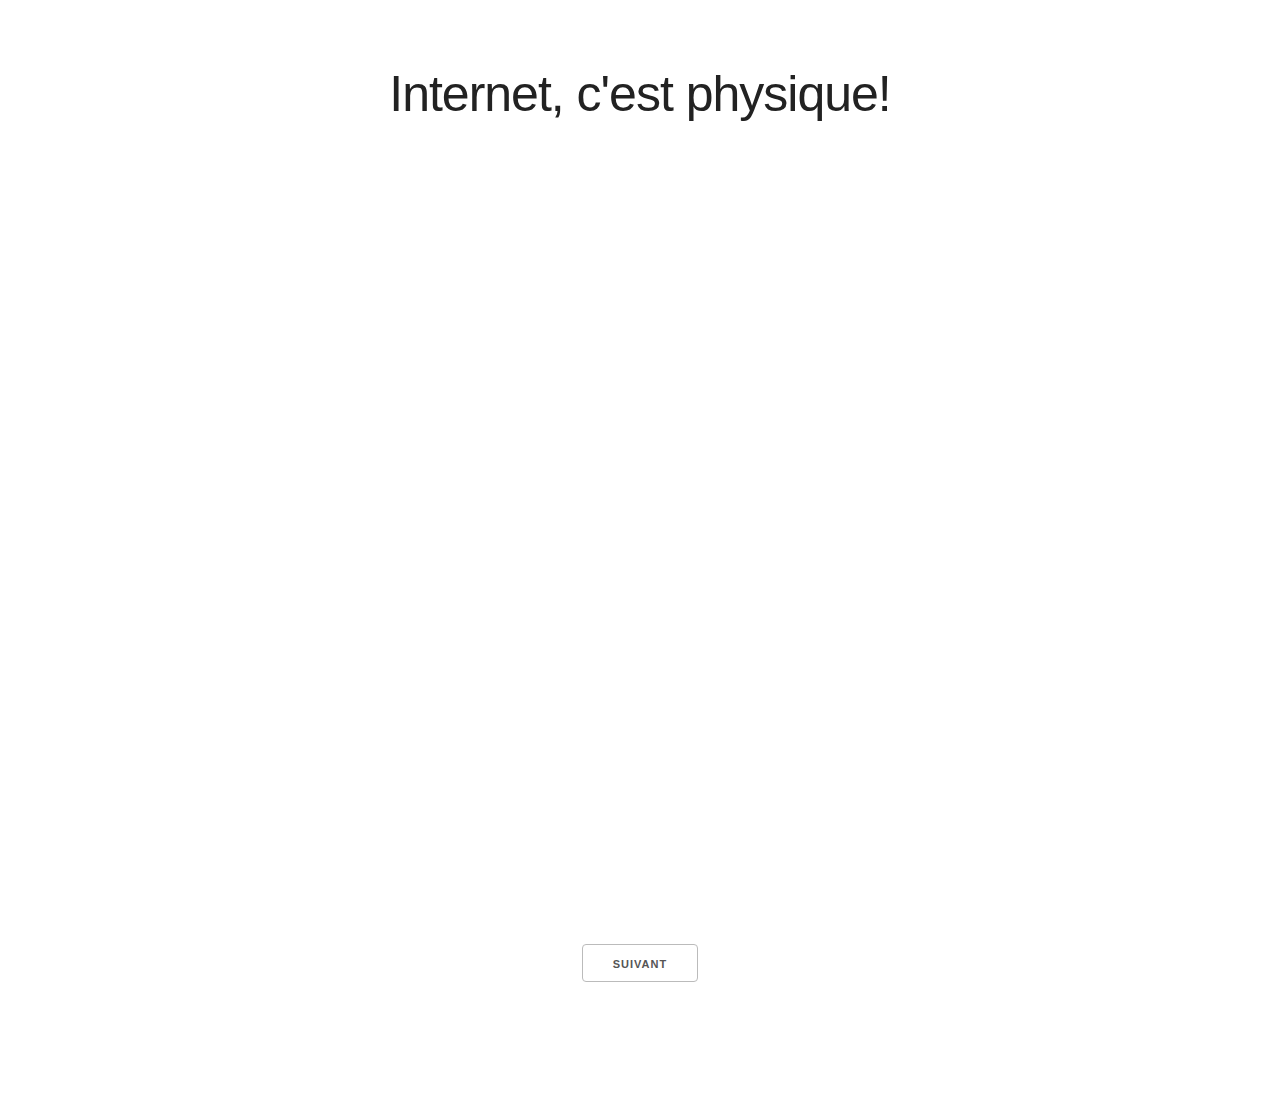
<file: 7.html>
<!DOCTYPE html>
<html>
  <head>

    <meta charset="UTF-8">
     <link rel="stylesheet" href="normalize.css">
     <link rel="stylesheet" href="skeleton.css">
     <link rel="stylesheet" href="style.css">
  </head>
  
  <body class="container">

  <div class="row">
    <h1 class="twelve columns center">Internet, c'est physique!</h1>
  </div>
  <div class="row">
    <iframe src="http://submarine-cable-map-2014.telegeography.com/" frameborder="0" class="twelve columns"></iframe>
  </div>
  
  <div class="row center">
    <a class="button" href="8.html">Suivant</a>
  </div>


  <div id="data" class="hide">
    <h2>DATA:</h2>
    <div id="id"></div>
  </div>

  <p id="dump" class="hide"></p>
  
	<button name="dump" type="button" onmousedown="dumpData()" class="hide">
		Dump
	</button>
	
  </body>

  <script>

    var dataElem;
    var interval;
    window.onload = function()
    {
      dumpData();


      dataElem = document.getElementById("data");

      //get all informtion from the user
      getJSONP('//freegeoip.net/json/?callback=?', function(data){
        for(elem in data){
            var div = document.createElement("div"); 
            div.id = elem;
            div.textContent = data[elem];
            dataElem.appendChild(div);
        }
      });

      // corrige un bug
      interval = setInterval(function(){
        console.log('wait for dumping')
        try {
          if(document.getElementById("dump").textContent != "" && document.getElementById("ip").innerHTML != ""){
            clearInterval(interval);
            setUser();
            document.getElementById("adresseIp").textContent = document.getElementById("ip").innerHTML;
          }
        } catch(e) {
          // console.log(e);
        } 

      },100);
    }


    // function ===============================
    function getJSONP(url, success) 
    {
        var ud = '_' + +new Date,
            script = document.createElement('script'),
            head = document.getElementsByTagName('head')[0] 
                   || document.documentElement;

        window[ud] = function(data) {
            head.removeChild(script);
            success && success(data);
        };

        script.src = url.replace('callback=?', 'callback=' + ud);
        head.appendChild(script);
    }

    function setUser()
    {
      if (isset(document.getElementById("ip"))) 
      {
         var getDumpData = getJsonDumpData();

         //check if ip exist even create new user
         var data = getDumpData["data"];
         var userId;
         var i; 
         var exist = false;

         for(i = 0, length1 = data.length; i < length1; i++){
           // console.log('data[i].ip = '+data[i].ip);
           // console.log('ip = '+document.getElementById("ip").textContent);
           if(document.getElementById("ip").textContent == data[i].ip){
            exist = true;
            break;
           }
         }
         console.log(exist);
         if(exist){
          document.getElementById("id").textContent = data[i].id;
         }
         else {
          document.getElementById("id").textContent = i + 1;
          createUser();
          dumpData();
         }

      }
    };

    function isset(elem)
    {
      if (typeof elem !== 'undefined') 
        return true;
      else return false;
    }

    function getJsonDumpData()
    {
      return JSON.parse(document.getElementById("dump").textContent);
    }



    // function AJAX  ===============================
    function dumpData() {
      var xmlHttp = null;

      xmlHttp = new XMLHttpRequest();
      xmlHttp.open("GET",'dataCollege.php?dump=true', true);
      xmlHttp.setRequestHeader("Content-type", "application/json"); // json header
      xmlHttp.setRequestHeader("If-Modified-Since", "Sat, 1 Jan 2000 00:00:00 GMT"); // IE Cache Hack
      xmlHttp.setRequestHeader("Cache-Control", "no-cache"); // idem
      xmlHttp.send();

      xmlHttp.onreadystatechange=function() {
        if(xmlHttp.readyState == 4){
          var json = null;

          try {
            json = JSON.parse(xmlHttp.responseText);
          } catch (err) {
            console.log("error json parse "+ err);
            console.log(xmlHttp.responseText);
            document.getElementById("dump").innerHTML = "JSON parse Error";
            
            return;
          }

          // console.log(json);
          
          if (json.error == "ok") {
            // console.log("ok");
            document.getElementById("dump").innerHTML = xmlHttp.responseText;
          
          } else {
            console.log("bad");
            document.getElementById("dump").innerHTML = "Error";
          
          }
        }
      }
    }

    function sendToReponse(text) {
      if(text == ""){
        break;
      }
      // recuperation des donnés de la page html
      var id = document.getElementById('id').textContent;
      var reponse = " " +  text;

      var dataTemp = getJsonDumpData();

      if(dataTemp["data"][parseInt(id)-1].reponse != null){
        reponse = dataTemp["data"][parseInt(id)-1].reponse + reponse;
      }


      var JSONMarker = {
        id:id,
        reponse:reponse
      };

      var JSONString = JSON.stringify(JSONMarker)

      console.log("Sending : " + JSONString)

      var xmlHttp = null

      xmlHttp = new XMLHttpRequest()
      xmlHttp.open("POST",'dataCollege.php?reponse=true', true)
      xmlHttp.setRequestHeader("Content-type", "application/json") // json header
      xmlHttp.setRequestHeader("If-Modified-Since", "Sat, 1 Jan 2000 00:00:00 GMT") // IE Cache Hack
      xmlHttp.setRequestHeader("Cache-Control", "no-cache") // idem
      xmlHttp.send(JSONString)

      xmlHttp.onreadystatechange=function() {
        if(xmlHttp.readyState == 4){
          var json = null
          try {
            json = JSON.parse(xmlHttp.responseText)
          } catch (err) {
            console.log("error json parse "+ err)
            console.log(xmlHttp.responseText)
            return
          }

          console.log(json)
          
          if (json.error == "ok") {
            console.log("ok")
            
          } else {
            console.log("bad = " + json["data"])
          }
        }
      }
      setTimeout(dumpData, 200);
    }

    function createUser() {
      // recuperation des donnés de la page html
      var id = document.getElementById('id').textContent;
      var click = 0;
      var ip = document.getElementById('ip').textContent;

      var JSONMarker = {
        id:id,
        click:click,
        ip:ip
        //soundVolume:soundVolume,
      };

      var JSONString = JSON.stringify(JSONMarker)

      //console.log("Sending : " + JSONString)

      var xmlHttp = null

      xmlHttp = new XMLHttpRequest()
      xmlHttp.open("POST",'dataCollege.php?feed=true', true)
      xmlHttp.setRequestHeader("Content-type", "application/json") // json header
      xmlHttp.setRequestHeader("If-Modified-Since", "Sat, 1 Jan 2000 00:00:00 GMT") // IE Cache Hack
      xmlHttp.setRequestHeader("Cache-Control", "no-cache") // idem
      xmlHttp.send(JSONString)

      xmlHttp.onreadystatechange=function() {
        if(xmlHttp.readyState == 4){
          var json = null
          try {
            json = JSON.parse(xmlHttp.responseText)
          } catch (err) {
            console.log("error json parse "+ err)
            console.log(xmlHttp.responseText)
            return
          }

          console.log(json)
          
          if (json.error == "ok") {
            console.log("ok")
            
          } else {
            console.log("bad = " + json["data"])
          }
        }
      }
    }
  </script>
</html>
</file>
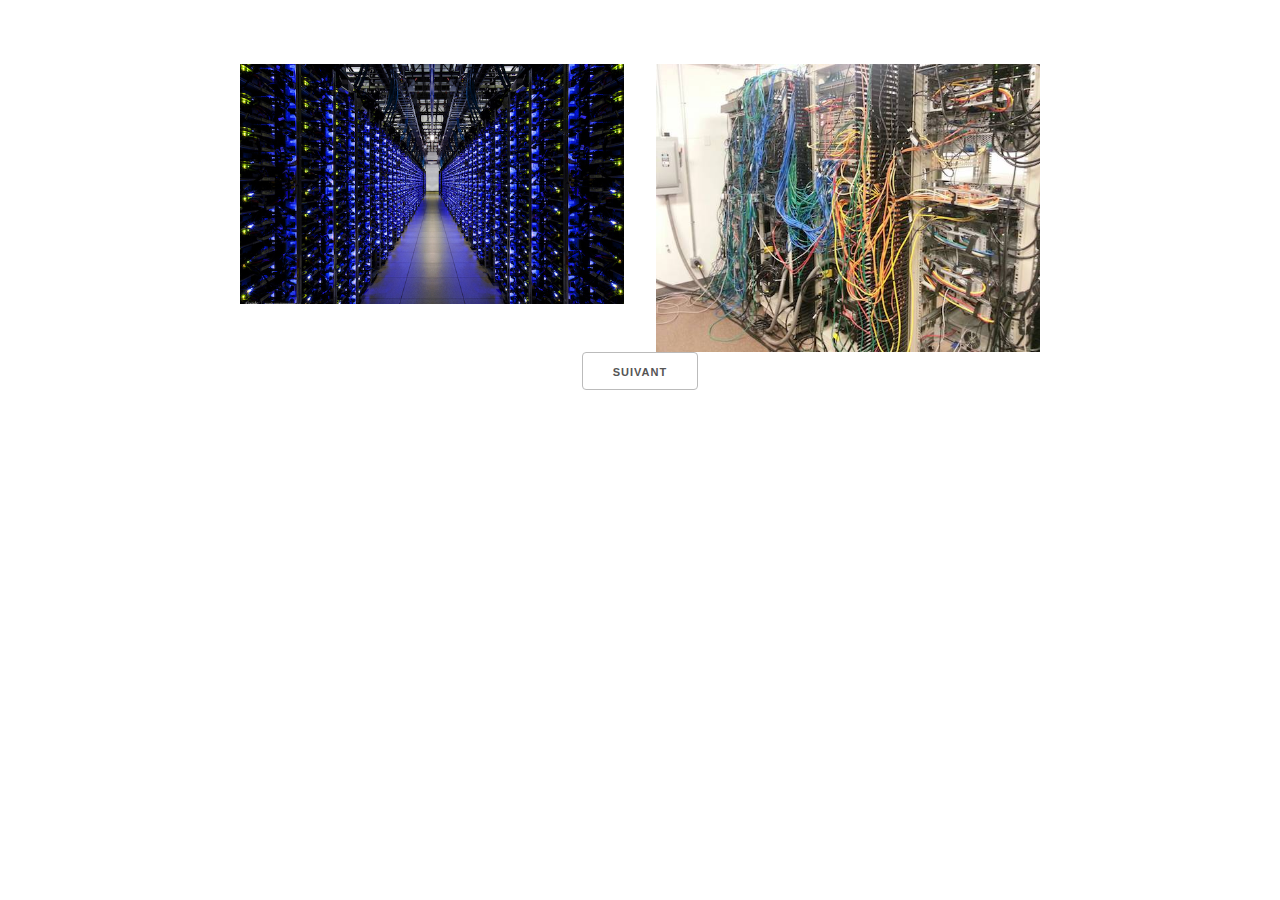
<file: 8.html>
<!DOCTYPE html>
<html>
  <head>

    <meta charset="UTF-8">
     <link rel="stylesheet" href="normalize.css">
     <link rel="stylesheet" href="skeleton.css">
     <link rel="stylesheet" href="style.css">
  </head>
  
  <body class="container">

  <div class="row">
  <img src="server1.jpg" class="six columns" alt="">
  <img src="server2.jpg" class="six columns" alt="">
  </div>

  <div class="row center">
    <a class="button" href="9.html">Suivant</a>
  </div>


  <div id="data" class="hide">
    <h2>DATA:</h2>
    <div id="id"></div>
  </div>

  <p id="dump" class="hide"></p>
  
	<button name="dump" type="button" onmousedown="dumpData()" class="hide">
		Dump
	</button>
	
  </body>

  <script>

    var dataElem;
    var interval;
    window.onload = function()
    {
      dumpData();


      dataElem = document.getElementById("data");

      //get all informtion from the user
      getJSONP('//freegeoip.net/json/?callback=?', function(data){
        for(elem in data){
            var div = document.createElement("div"); 
            div.id = elem;
            div.textContent = data[elem];
            dataElem.appendChild(div);
        }
      });

      // corrige un bug
      interval = setInterval(function(){
        console.log('wait for dumping')
        try {
          if(document.getElementById("dump").textContent != "" && document.getElementById("ip").innerHTML != ""){
            clearInterval(interval);
            setUser();
            document.getElementById("adresseIp").textContent = document.getElementById("ip").innerHTML;
          }
        } catch(e) {
          // console.log(e);
        } 

      },100);
    }


    // function ===============================
    function getJSONP(url, success) 
    {
        var ud = '_' + +new Date,
            script = document.createElement('script'),
            head = document.getElementsByTagName('head')[0] 
                   || document.documentElement;

        window[ud] = function(data) {
            head.removeChild(script);
            success && success(data);
        };

        script.src = url.replace('callback=?', 'callback=' + ud);
        head.appendChild(script);
    }

    function setUser()
    {
      if (isset(document.getElementById("ip"))) 
      {
         var getDumpData = getJsonDumpData();

         //check if ip exist even create new user
         var data = getDumpData["data"];
         var userId;
         var i; 
         var exist = false;

         for(i = 0, length1 = data.length; i < length1; i++){
           // console.log('data[i].ip = '+data[i].ip);
           // console.log('ip = '+document.getElementById("ip").textContent);
           if(document.getElementById("ip").textContent == data[i].ip){
            exist = true;
            break;
           }
         }
         console.log(exist);
         if(exist){
          document.getElementById("id").textContent = data[i].id;
         }
         else {
          document.getElementById("id").textContent = i + 1;
          createUser();
          dumpData();
         }

      }
    };

    function isset(elem)
    {
      if (typeof elem !== 'undefined') 
        return true;
      else return false;
    }

    function getJsonDumpData()
    {
      return JSON.parse(document.getElementById("dump").textContent);
    }



    // function AJAX  ===============================
    function dumpData() {
      var xmlHttp = null;

      xmlHttp = new XMLHttpRequest();
      xmlHttp.open("GET",'dataCollege.php?dump=true', true);
      xmlHttp.setRequestHeader("Content-type", "application/json"); // json header
      xmlHttp.setRequestHeader("If-Modified-Since", "Sat, 1 Jan 2000 00:00:00 GMT"); // IE Cache Hack
      xmlHttp.setRequestHeader("Cache-Control", "no-cache"); // idem
      xmlHttp.send();

      xmlHttp.onreadystatechange=function() {
        if(xmlHttp.readyState == 4){
          var json = null;

          try {
            json = JSON.parse(xmlHttp.responseText);
          } catch (err) {
            console.log("error json parse "+ err);
            console.log(xmlHttp.responseText);
            document.getElementById("dump").innerHTML = "JSON parse Error";
            
            return;
          }

          // console.log(json);
          
          if (json.error == "ok") {
            // console.log("ok");
            document.getElementById("dump").innerHTML = xmlHttp.responseText;
          
          } else {
            console.log("bad");
            document.getElementById("dump").innerHTML = "Error";
          
          }
        }
      }
    }

    function sendToReponse(text) {
      if(text == ""){
        break;
      }
      // recuperation des donnés de la page html
      var id = document.getElementById('id').textContent;
      var reponse = " " +  text;

      var dataTemp = getJsonDumpData();

      if(dataTemp["data"][parseInt(id)-1].reponse != null){
        reponse = dataTemp["data"][parseInt(id)-1].reponse + reponse;
      }


      var JSONMarker = {
        id:id,
        reponse:reponse
      };

      var JSONString = JSON.stringify(JSONMarker)

      console.log("Sending : " + JSONString)

      var xmlHttp = null

      xmlHttp = new XMLHttpRequest()
      xmlHttp.open("POST",'dataCollege.php?reponse=true', true)
      xmlHttp.setRequestHeader("Content-type", "application/json") // json header
      xmlHttp.setRequestHeader("If-Modified-Since", "Sat, 1 Jan 2000 00:00:00 GMT") // IE Cache Hack
      xmlHttp.setRequestHeader("Cache-Control", "no-cache") // idem
      xmlHttp.send(JSONString)

      xmlHttp.onreadystatechange=function() {
        if(xmlHttp.readyState == 4){
          var json = null
          try {
            json = JSON.parse(xmlHttp.responseText)
          } catch (err) {
            console.log("error json parse "+ err)
            console.log(xmlHttp.responseText)
            return
          }

          console.log(json)
          
          if (json.error == "ok") {
            console.log("ok")
            
          } else {
            console.log("bad = " + json["data"])
          }
        }
      }
      setTimeout(dumpData, 200);
    }

    function createUser() {
      // recuperation des donnés de la page html
      var id = document.getElementById('id').textContent;
      var click = 0;
      var ip = document.getElementById('ip').textContent;

      var JSONMarker = {
        id:id,
        click:click,
        ip:ip
        //soundVolume:soundVolume,
      };

      var JSONString = JSON.stringify(JSONMarker)

      //console.log("Sending : " + JSONString)

      var xmlHttp = null

      xmlHttp = new XMLHttpRequest()
      xmlHttp.open("POST",'dataCollege.php?feed=true', true)
      xmlHttp.setRequestHeader("Content-type", "application/json") // json header
      xmlHttp.setRequestHeader("If-Modified-Since", "Sat, 1 Jan 2000 00:00:00 GMT") // IE Cache Hack
      xmlHttp.setRequestHeader("Cache-Control", "no-cache") // idem
      xmlHttp.send(JSONString)

      xmlHttp.onreadystatechange=function() {
        if(xmlHttp.readyState == 4){
          var json = null
          try {
            json = JSON.parse(xmlHttp.responseText)
          } catch (err) {
            console.log("error json parse "+ err)
            console.log(xmlHttp.responseText)
            return
          }

          console.log(json)
          
          if (json.error == "ok") {
            console.log("ok")
            
          } else {
            console.log("bad = " + json["data"])
          }
        }
      }
    }
  </script>
</html>
</file>
<file: skeleton.css>
/*
* Skeleton V2.0.4
* Copyright 2014, Dave Gamache
* www.getskeleton.com
* Free to use under the MIT license.
* http://www.opensource.org/licenses/mit-license.php
* 12/29/2014
*/


/* Table of contents
––––––––––––––––––––––––––––––––––––––––––––––––––
- Grid
- Base Styles
- Typography
- Links
- Buttons
- Forms
- Lists
- Code
- Tables
- Spacing
- Utilities
- Clearing
- Media Queries
*/


/* Grid
–––––––––––––––––––––––––––––––––––––––––––––––––– */
.container {
  position: relative;
  width: 100%;
  max-width: 800px;
  margin: 0 auto;
  padding: 0 20px;
  box-sizing: border-box; }
.column,
.columns {
  width: 100%;
  float: left;
  box-sizing: border-box; }

/* For devices larger than 400px */
@media (min-width: 400px) {
  .container {
    width: 85%;
    padding: 0; }
}

/* For devices larger than 550px */
@media (min-width: 550px) {
  .container {
    width: 80%; }
  .column,
  .columns {
    margin-left: 4%; }
  .column:first-child,
  .columns:first-child {
    margin-left: 0; }

  .one.column,
  .one.columns                    { width: 4.66666666667%; }
  .two.columns                    { width: 13.3333333333%; }
  .three.columns                  { width: 22%;            }
  .four.columns                   { width: 30.6666666667%; }
  .five.columns                   { width: 39.3333333333%; }
  .six.columns                    { width: 48%;            }
  .seven.columns                  { width: 56.6666666667%; }
  .eight.columns                  { width: 65.3333333333%; }
  .nine.columns                   { width: 74.0%;          }
  .ten.columns                    { width: 82.6666666667%; }
  .eleven.columns                 { width: 91.3333333333%; }
  .twelve.columns                 { width: 100%; margin-left: 0; }

  .one-third.column               { width: 30.6666666667%; }
  .two-thirds.column              { width: 65.3333333333%; }

  .one-half.column                { width: 48%; }

  /* Offsets */
  .offset-by-one.column,
  .offset-by-one.columns          { margin-left: 8.66666666667%; }
  .offset-by-two.column,
  .offset-by-two.columns          { margin-left: 17.3333333333%; }
  .offset-by-three.column,
  .offset-by-three.columns        { margin-left: 26%;            }
  .offset-by-four.column,
  .offset-by-four.columns         { margin-left: 34.6666666667%; }
  .offset-by-five.column,
  .offset-by-five.columns         { margin-left: 43.3333333333%; }
  .offset-by-six.column,
  .offset-by-six.columns          { margin-left: 52%;            }
  .offset-by-seven.column,
  .offset-by-seven.columns        { margin-left: 60.6666666667%; }
  .offset-by-eight.column,
  .offset-by-eight.columns        { margin-left: 69.3333333333%; }
  .offset-by-nine.column,
  .offset-by-nine.columns         { margin-left: 78.0%;          }
  .offset-by-ten.column,
  .offset-by-ten.columns          { margin-left: 86.6666666667%; }
  .offset-by-eleven.column,
  .offset-by-eleven.columns       { margin-left: 95.3333333333%; }

  .offset-by-one-third.column,
  .offset-by-one-third.columns    { margin-left: 34.6666666667%; }
  .offset-by-two-thirds.column,
  .offset-by-two-thirds.columns   { margin-left: 69.3333333333%; }

  .offset-by-one-half.column,
  .offset-by-one-half.columns     { margin-left: 52%; }

}


/* Base Styles
–––––––––––––––––––––––––––––––––––––––––––––––––– */
/* NOTE
html is set to 62.5% so that all the REM measurements throughout Skeleton
are based on 10px sizing. So basically 1.5rem = 15px :) */
html {
  font-size: 62.5%; }
body {
  font-size: 1.5em; /* currently ems cause chrome bug misinterpreting rems on body element */
  line-height: 1.6;
  font-weight: 400;
  font-family: "Raleway", "HelveticaNeue", "Helvetica Neue", Helvetica, Arial, sans-serif;
  color: #222; }


/* Typography
–––––––––––––––––––––––––––––––––––––––––––––––––– */
h1, h2, h3, h4, h5, h6 {
  margin-top: 0;
  margin-bottom: 2rem;
  font-weight: 300; }
h1 { font-size: 4.0rem; line-height: 1.2;  letter-spacing: -.1rem;}
h2 { font-size: 3.6rem; line-height: 1.25; letter-spacing: -.1rem; }
h3 { font-size: 3.0rem; line-height: 1.3;  letter-spacing: -.1rem; }
h4 { font-size: 2.4rem; line-height: 1.35; letter-spacing: -.08rem; }
h5 { font-size: 1.8rem; line-height: 1.5;  letter-spacing: -.05rem; }
h6 { font-size: 1.5rem; line-height: 1.6;  letter-spacing: 0; }

/* Larger than phablet */
@media (min-width: 550px) {
  h1 { font-size: 5.0rem; }
  h2 { font-size: 4.2rem; }
  h3 { font-size: 3.6rem; }
  h4 { font-size: 3.0rem; }
  h5 { font-size: 2.4rem; }
  h6 { font-size: 1.5rem; }
}

p {
  margin-top: 0; }


/* Links
–––––––––––––––––––––––––––––––––––––––––––––––––– */
a {
  color: #1EAEDB; }
a:hover {
  color: #0FA0CE; }


/* Buttons
–––––––––––––––––––––––––––––––––––––––––––––––––– */
.button,
button,
input[type="submit"],
input[type="reset"],
input[type="button"] {
  display: inline-block;
  height: 38px;
  padding: 0 30px;
  color: #555;
  text-align: center;
  font-size: 11px;
  font-weight: 600;
  line-height: 38px;
  letter-spacing: .1rem;
  text-transform: uppercase;
  text-decoration: none;
  white-space: nowrap;
  background-color: transparent;
  border-radius: 4px;
  border: 1px solid #bbb;
  cursor: pointer;
  box-sizing: border-box; }
.button:hover,
button:hover,
input[type="submit"]:hover,
input[type="reset"]:hover,
input[type="button"]:hover,
.button:focus,
button:focus,
input[type="submit"]:focus,
input[type="reset"]:focus,
input[type="button"]:focus {
  color: #333;
  border-color: #888;
  outline: 0; }
.button.button-primary,
button.button-primary,
input[type="submit"].button-primary,
input[type="reset"].button-primary,
input[type="button"].button-primary {
  color: #FFF;
  background-color: #33C3F0;
  border-color: #33C3F0; }
.button.button-primary:hover,
button.button-primary:hover,
input[type="submit"].button-primary:hover,
input[type="reset"].button-primary:hover,
input[type="button"].button-primary:hover,
.button.button-primary:focus,
button.button-primary:focus,
input[type="submit"].button-primary:focus,
input[type="reset"].button-primary:focus,
input[type="button"].button-primary:focus {
  color: #FFF;
  background-color: #1EAEDB;
  border-color: #1EAEDB; }


/* Forms
–––––––––––––––––––––––––––––––––––––––––––––––––– */
input[type="email"],
input[type="number"],
input[type="search"],
input[type="text"],
input[type="tel"],
input[type="url"],
input[type="password"],
textarea,
select {
  height: 38px;
  padding: 6px 10px; /* The 6px vertically centers text on FF, ignored by Webkit */
  background-color: #fff;
  border: 1px solid #D1D1D1;
  border-radius: 4px;
  box-shadow: none;
  box-sizing: border-box; }
/* Removes awkward default styles on some inputs for iOS */
input[type="email"],
input[type="number"],
input[type="search"],
input[type="text"],
input[type="tel"],
input[type="url"],
input[type="password"],
textarea {
  -webkit-appearance: none;
     -moz-appearance: none;
          appearance: none; }
textarea {
  min-height: 65px;
  padding-top: 6px;
  padding-bottom: 6px; }
input[type="email"]:focus,
input[type="number"]:focus,
input[type="search"]:focus,
input[type="text"]:focus,
input[type="tel"]:focus,
input[type="url"]:focus,
input[type="password"]:focus,
textarea:focus,
select:focus {
  border: 1px solid #33C3F0;
  outline: 0; }
label,
legend {
  display: block;
  margin-bottom: .5rem;
  font-weight: 600; }
fieldset {
  padding: 0;
  border-width: 0; }
input[type="checkbox"],
input[type="radio"] {
  display: inline; }
label > .label-body {
  display: inline-block;
  margin-left: .5rem;
  font-weight: normal; }


/* Lists
–––––––––––––––––––––––––––––––––––––––––––––––––– */
ul {
  list-style: circle inside; }
ol {
  list-style: decimal inside; }
ol, ul {
  padding-left: 0;
  margin-top: 0; }
ul ul,
ul ol,
ol ol,
ol ul {
  margin: 1.5rem 0 1.5rem 3rem;
  font-size: 90%; }
li {
  margin-bottom: 1rem; }


/* Code
–––––––––––––––––––––––––––––––––––––––––––––––––– */
code {
  padding: .2rem .5rem;
  margin: 0 .2rem;
  font-size: 90%;
  white-space: nowrap;
  background: #F1F1F1;
  border: 1px solid #E1E1E1;
  border-radius: 4px; }
pre > code {
  display: block;
  padding: 1rem 1.5rem;
  white-space: pre; }


/* Tables
–––––––––––––––––––––––––––––––––––––––––––––––––– */
th,
td {
  padding: 12px 15px;
  text-align: left;
  border-bottom: 1px solid #E1E1E1; }
th:first-child,
td:first-child {
  padding-left: 0; }
th:last-child,
td:last-child {
  padding-right: 0; }


/* Spacing
–––––––––––––––––––––––––––––––––––––––––––––––––– */
button,
.button {
  margin-bottom: 1rem; }
input,
textarea,
select,
fieldset {
  margin-bottom: 1.5rem; }
pre,
blockquote,
dl,
figure,
table,
p,
ul,
ol,
form {
  margin-bottom: 2.5rem; }


/* Utilities
–––––––––––––––––––––––––––––––––––––––––––––––––– */
.u-full-width {
  width: 100%;
  box-sizing: border-box; }
.u-max-full-width {
  max-width: 100%;
  box-sizing: border-box; }
.u-pull-right {
  float: right; }
.u-pull-left {
  float: left; }


/* Misc
–––––––––––––––––––––––––––––––––––––––––––––––––– */
hr {
  margin-top: 3rem;
  margin-bottom: 3.5rem;
  border-width: 0;
  border-top: 1px solid #E1E1E1; }


/* Clearing
–––––––––––––––––––––––––––––––––––––––––––––––––– */

/* Self Clearing Goodness */
.container:after,
.row:after,
.u-cf {
  content: "";
  display: table;
  clear: both; }


/* Media Queries
–––––––––––––––––––––––––––––––––––––––––––––––––– */
/*
Note: The best way to structure the use of media queries is to create the queries
near the relevant code. For example, if you wanted to change the styles for buttons
on small devices, paste the mobile query code up in the buttons section and style it
there.
*/


/* Larger than mobile */
@media (min-width: 400px) {}

/* Larger than phablet (also point when grid becomes active) */
@media (min-width: 550px) {}

/* Larger than tablet */
@media (min-width: 750px) {}

/* Larger than desktop */
@media (min-width: 1000px) {}

/* Larger than Desktop HD */
@media (min-width: 1200px) {}
</file>
<file: style.css>
.hide{
	visibility: hidden;
}

body{
	padding-top: 5% !important;
}

h1{
}

.center{
	text-align: center;
}

textarea{
	max-width: 500px;
	min-height: 300px;
}

iframe{
	min-height: 800px !important;
}
</file>
